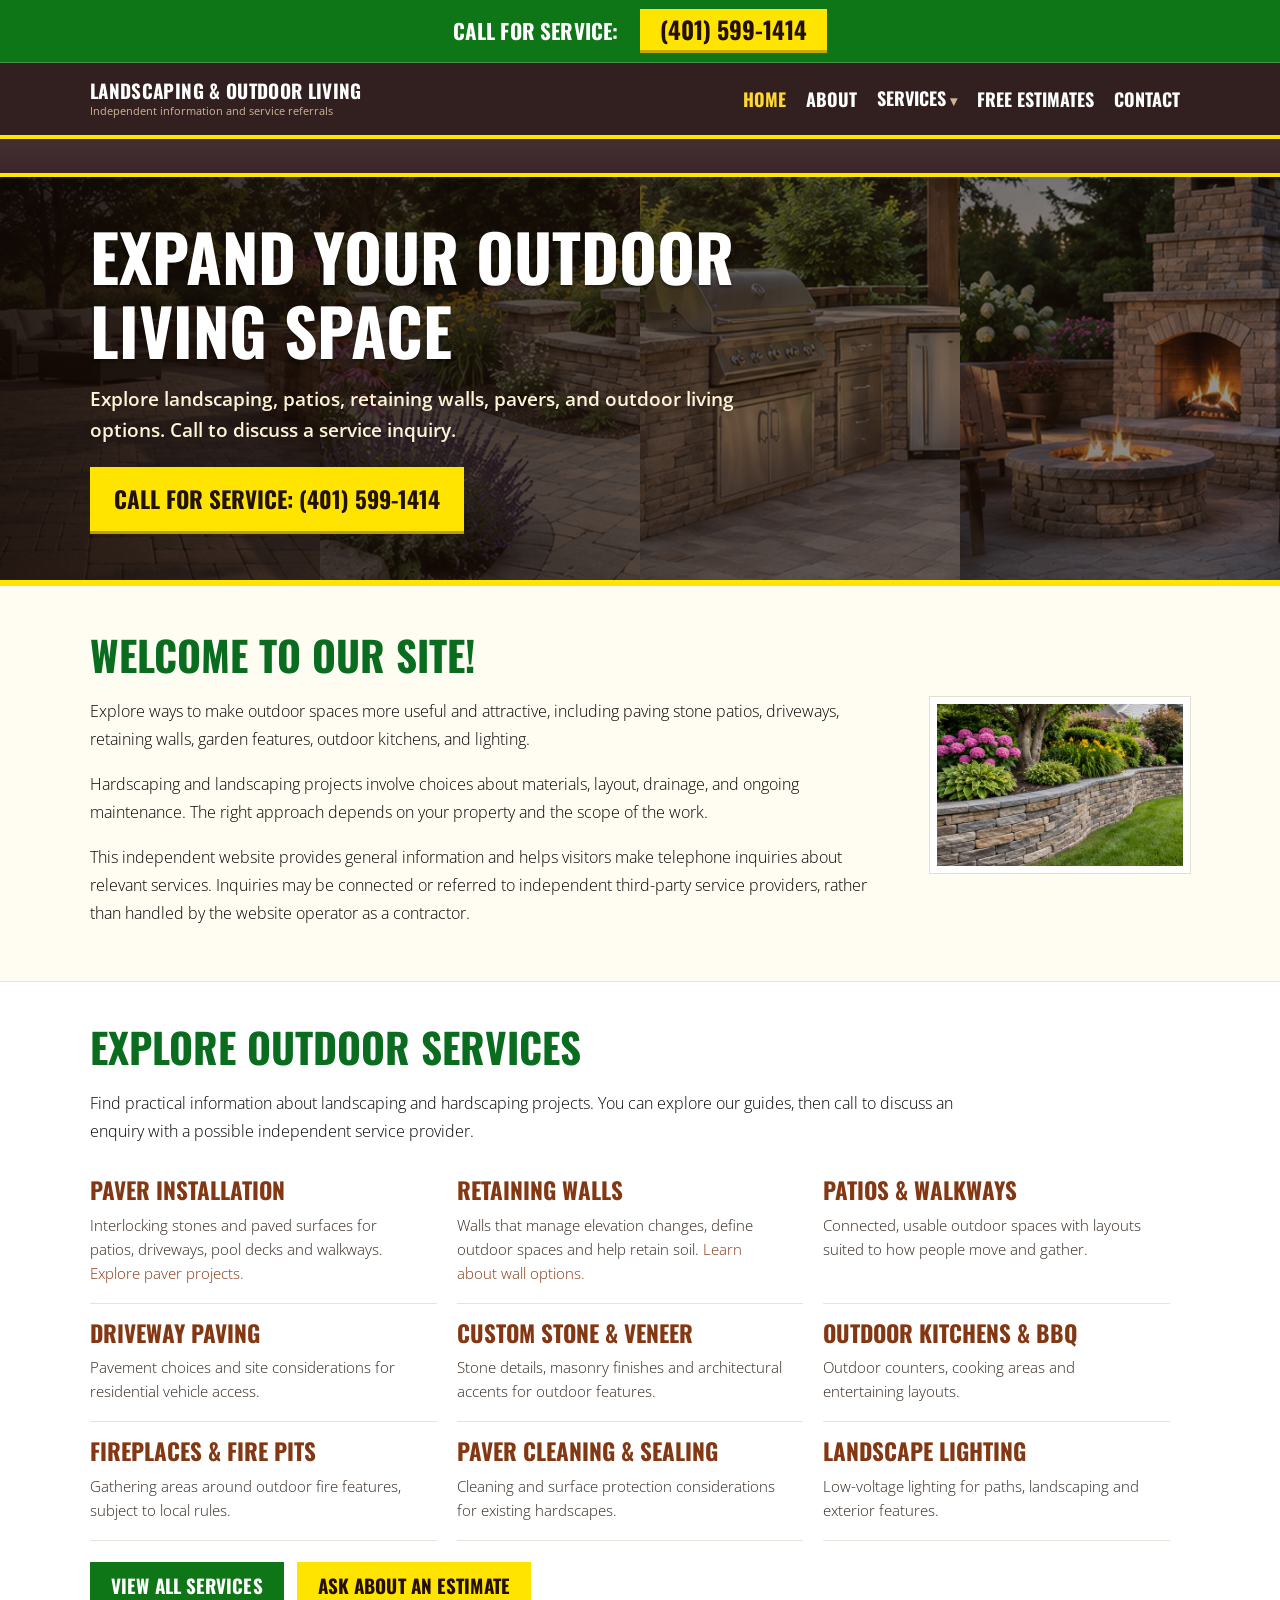
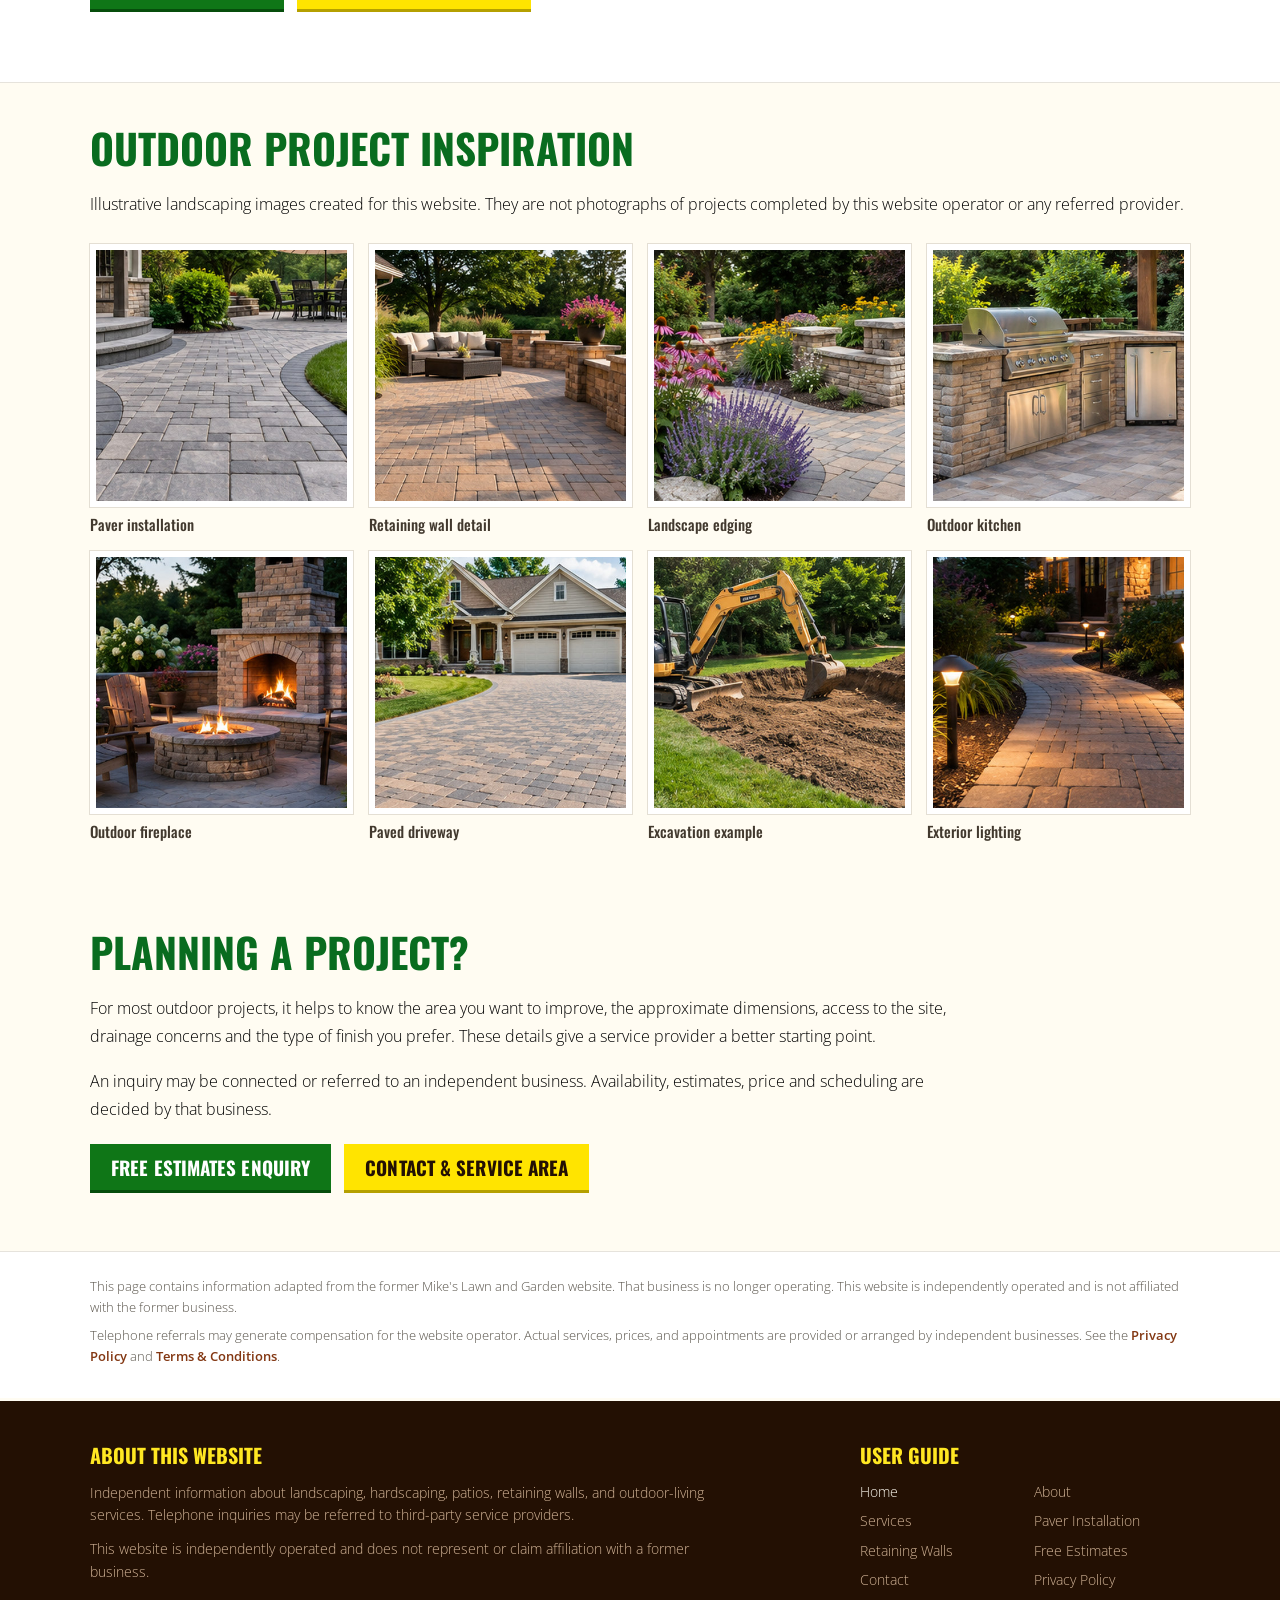
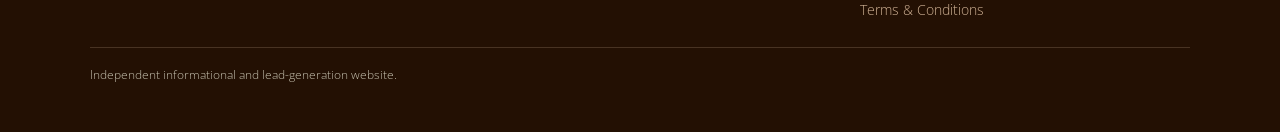
<file: index.html>
<!DOCTYPE html><html lang="en"><head><meta charset="utf-8"><meta name="viewport" content="width=device-width,initial-scale=1">
<link rel="preconnect" href="https://fonts.googleapis.com"><link rel="preconnect" href="https://fonts.gstatic.com" crossorigin>
<link href="https://fonts.googleapis.com/css2?family=Open+Sans:wght@300;400;600;700&amp;family=Oswald:wght@400;500;700&amp;display=swap" rel="stylesheet">
<link href="css/site.css" rel="stylesheet"><title>Landscaping, Pavers &amp; Outdoor Living Information | Landscaping &amp; Outdoor Living</title><meta name="description" content="Independent landscaping and hardscaping information, including patios, retaining walls, paver installation, and telephone referrals."><script src="js/site.js" defer></script></head><body>
<div class="sticky-site-header"><div aria-label="Call for service" class="call-banner" role="region">
<div class="page_wrapper">
<span class="call-label">Call For Service:</span>
<a aria-label="Call 401 599 1414" class="call-button" href="tel:+14015991414">(401) 599-1414</a>
</div>
</div>
<div id="menutop"><div class="page_wrapper">
<a class="site-label" href="index.html">Landscaping &amp; Outdoor Living<small>Independent information and service referrals</small></a>
<button class="mobile-menu-toggle" type="button" aria-expanded="false" aria-controls="primary-nav">Menu ☰</button>
<nav id="primary-nav" aria-label="Main navigation"><ul class="main-nav"><li><a href="index.html" aria-current="page">Home</a></li><li><a href="about.html">About</a></li><li><details class="nav-dropdown"><summary>Services</summary><ul class="submenu"><li><a href="services.html">Services Overview</a></li><li><a href="paver-installation.html">Paver Installation</a></li><li><a href="retaining-walls.html">Retaining Walls</a></li></ul></details></li><li><a href="free-estimates.html">Free Estimates</a></li><li><a href="contact.html">Contact</a></li></ul></nav>
</div></div></div><div aria-hidden="true" class="header-strip"></div>
<section aria-label="Outdoor living services information" class="home-hero">
<div aria-hidden="true" class="hero-photos"><img alt="" src="assets/portfolio_02.jpg"/><img alt="" src="assets/portfolio_03.jpg"/><img alt="" src="assets/portfolio_04.jpg"/><img alt="" src="assets/portfolio_05.jpg"/></div>
<div class="page_wrapper"><h1>Expand Your Outdoor Living Space</h1><p>Explore landscaping, patios, retaining walls, pavers, and outdoor living options. Call to discuss a service inquiry.</p><a class="hero-cta" href="tel:+14015991414">Call For Service: (401) 599-1414</a></div>
</section><main id="middle" class="home-main"><section class="intro-block"><div class="page_wrapper">
<h2>Welcome to Our Site!</h2><img alt="Patio pavers and outdoor landscaping" src="assets/home_image_mo.jpg"/>
<p>Explore ways to make outdoor spaces more useful and attractive, including paving stone patios, driveways, retaining walls, garden features, outdoor kitchens, and lighting.</p>
<p>Hardscaping and landscaping projects involve choices about materials, layout, drainage, and ongoing maintenance. The right approach depends on your property and the scope of the work.</p>
<p>This independent website provides general information and helps visitors make telephone inquiries about relevant services. Inquiries may be connected or referred to independent third-party service providers, rather than handled by the website operator as a contractor.</p>
</div></section><section class="services" id="services"><div class="page_wrapper">
<h2>Explore Outdoor Services</h2><p class="description">Find practical information about landscaping and hardscaping projects. You can explore our guides, then call to discuss an enquiry with a possible independent service provider.</p>
<div class="services-grid">
<div class="service"><h3><a href="paver-installation.html">Paver Installation</a></h3><p>Interlocking stones and paved surfaces for patios, driveways, pool decks and walkways. <a href="paver-installation.html">Explore paver projects.</a></p></div>
<div class="service"><h3><a href="retaining-walls.html">Retaining Walls</a></h3><p>Walls that manage elevation changes, define outdoor spaces and help retain soil. <a href="retaining-walls.html">Learn about wall options.</a></p></div>
<div class="service"><h3><a href="services.html#patios-walkways">Patios &amp; Walkways</a></h3><p>Connected, usable outdoor spaces with layouts suited to how people move and gather.</p></div>
<div class="service"><h3><a href="services.html#driveways">Driveway Paving</a></h3><p>Pavement choices and site considerations for residential vehicle access.</p></div>
<div class="service"><h3><a href="services.html#stone-veneer">Custom Stone &amp; Veneer</a></h3><p>Stone details, masonry finishes and architectural accents for outdoor features.</p></div>
<div class="service"><h3><a href="services.html#outdoor-kitchens">Outdoor Kitchens &amp; BBQ</a></h3><p>Outdoor counters, cooking areas and entertaining layouts.</p></div>
<div class="service"><h3><a href="services.html#fireplaces">Fireplaces &amp; Fire Pits</a></h3><p>Gathering areas around outdoor fire features, subject to local rules.</p></div>
<div class="service"><h3><a href="services.html#clean-seal">Paver Cleaning &amp; Sealing</a></h3><p>Cleaning and surface protection considerations for existing hardscapes.</p></div>
<div class="service"><h3><a href="services.html#lighting">Landscape Lighting</a></h3><p>Low-voltage lighting for paths, landscaping and exterior features.</p></div>
</div>
<div class="inline-actions"><a class="action-link" href="services.html">View All Services</a><a class="action-link action-alt" href="free-estimates.html">Ask About an Estimate</a></div>
</div></section><section class="image-gallery" id="examples"><div class="page_wrapper"><h2>Outdoor Project Inspiration</h2><p>Illustrative landscaping images created for this website. They are not photographs of projects completed by this website operator or any referred provider.</p><div class="gallery-grid"><figure><img alt="Paver installation" loading="lazy" src="assets/portfolio_01.jpg"/><figcaption>Paver installation</figcaption></figure>
<figure><img alt="Retaining wall detail" loading="lazy" src="assets/portfolio_02.jpg"/><figcaption>Retaining wall detail</figcaption></figure>
<figure><img alt="Landscape edging" loading="lazy" src="assets/portfolio_03.jpg"/><figcaption>Landscape edging</figcaption></figure>
<figure><img alt="Outdoor kitchen" loading="lazy" src="assets/portfolio_04.jpg"/><figcaption>Outdoor kitchen</figcaption></figure>
<figure><img alt="Outdoor fireplace" loading="lazy" src="assets/portfolio_05.jpg"/><figcaption>Outdoor fireplace</figcaption></figure>
<figure><img alt="Paved driveway" loading="lazy" src="assets/portfolio_06.jpg"/><figcaption>Paved driveway</figcaption></figure>
<figure><img alt="Excavation example" loading="lazy" src="assets/portfolio_07.jpg"/><figcaption>Excavation example</figcaption></figure>
<figure><img alt="Exterior lighting" loading="lazy" src="assets/portfolio_08.jpg"/><figcaption>Exterior lighting</figcaption></figure></div></div></section><section class="intro-block" style="padding-top:35px;"><div class="page_wrapper"><h2>Planning a Project?</h2><p>For most outdoor projects, it helps to know the area you want to improve, the approximate dimensions, access to the site, drainage concerns and the type of finish you prefer. These details give a service provider a better starting point.</p><p>An inquiry may be connected or referred to an independent business. Availability, estimates, price and scheduling are decided by that business.</p><div class="inline-actions"><a class="action-link" href="free-estimates.html">Free Estimates Enquiry</a><a class="action-link action-alt" href="contact.html">Contact &amp; Service Area</a></div></div></section><section class="small-disclosure"><div class="page_wrapper"><p>This page contains information adapted from the former Mike's Lawn and Garden website. That business is no longer operating. This website is independently operated and is not affiliated with the former business.</p><p>Telephone referrals may generate compensation for the website operator. Actual services, prices, and appointments are provided or arranged by independent businesses. See the <a href="privacy.html">Privacy Policy</a> and <a href="terms.html">Terms &amp; Conditions</a>.</p></div></section></main>
<footer id="footer"><div class="page_wrapper"><div class="footer-wrap"><div class="footer-about">
<h2 class="footer_title">About This Website</h2>
<p>Independent information about landscaping, hardscaping, patios, retaining walls, and outdoor-living services. Telephone inquiries may be referred to third-party service providers.</p>
<p>This website is independently operated and does not represent or claim affiliation with a former business.</p>
</div><div class="footer-navigation"><h2 class="footer_title">User Guide</h2><nav aria-label="Footer navigation"><a href="index.html" aria-current="page">Home</a>
<a href="about.html">About</a>
<a href="services.html">Services</a>
<a href="paver-installation.html">Paver Installation</a>
<a href="retaining-walls.html">Retaining Walls</a>
<a href="free-estimates.html">Free Estimates</a>
<a href="contact.html">Contact</a>
<a href="privacy.html">Privacy Policy</a>
<a href="terms.html">Terms &amp; Conditions</a></nav></div></div><div class="footer-bottom">Independent informational and lead-generation website.</div></div></footer>
</body></html>
</file>
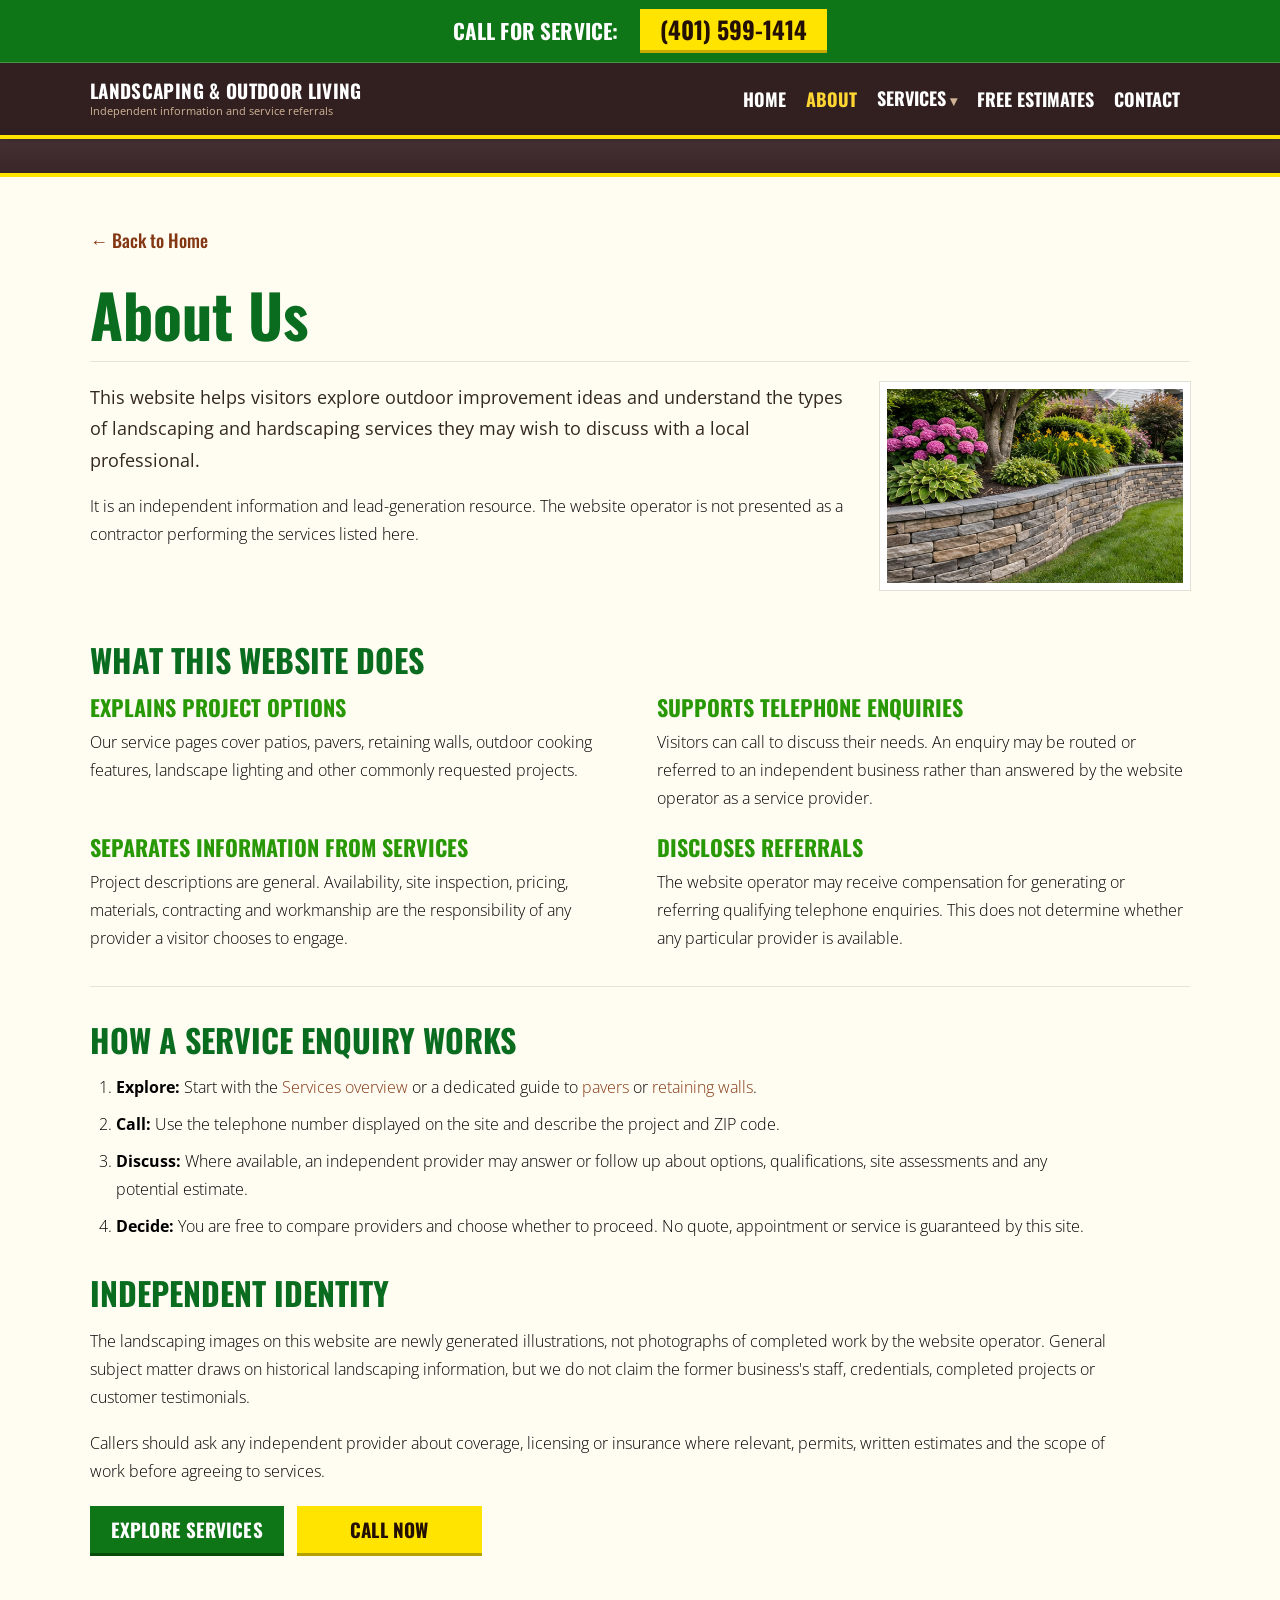
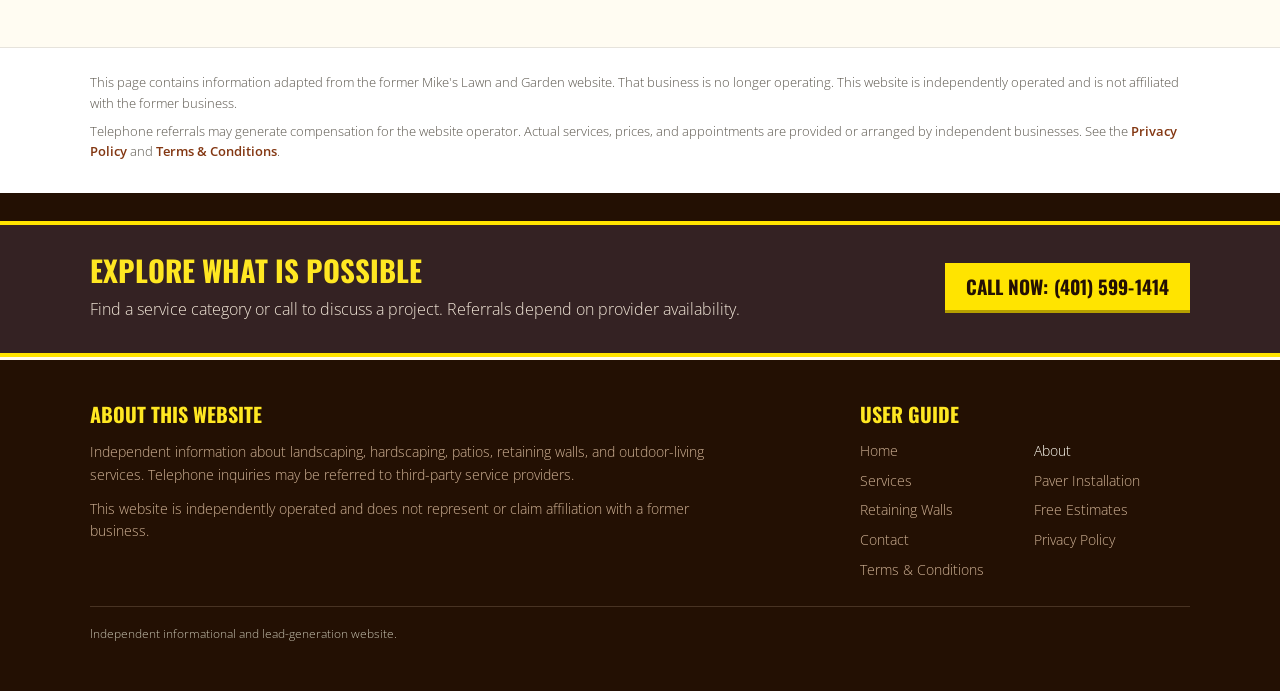
<file: about.html>
<!DOCTYPE html><html lang="en"><head><meta charset="utf-8"><meta name="viewport" content="width=device-width,initial-scale=1">
<link rel="preconnect" href="https://fonts.googleapis.com"><link rel="preconnect" href="https://fonts.gstatic.com" crossorigin>
<link href="https://fonts.googleapis.com/css2?family=Open+Sans:wght@300;400;600;700&amp;family=Oswald:wght@400;500;700&amp;display=swap" rel="stylesheet">
<link href="css/site.css" rel="stylesheet"><title>About This Independent Landscaping Website | Landscaping &amp; Outdoor Living</title><meta name="description" content="Learn how this independently operated landscaping information and referral website helps visitors explore services and telephone enquiries."><script src="js/site.js" defer></script></head><body>
<div class="sticky-site-header"><div aria-label="Call for service" class="call-banner" role="region">
<div class="page_wrapper">
<span class="call-label">Call For Service:</span>
<a aria-label="Call 401 599 1414" class="call-button" href="tel:+14015991414">(401) 599-1414</a>
</div>
</div>
<div id="menutop"><div class="page_wrapper">
<a class="site-label" href="index.html">Landscaping &amp; Outdoor Living<small>Independent information and service referrals</small></a>
<button class="mobile-menu-toggle" type="button" aria-expanded="false" aria-controls="primary-nav">Menu ☰</button>
<nav id="primary-nav" aria-label="Main navigation"><ul class="main-nav"><li><a href="index.html">Home</a></li><li><a href="about.html" aria-current="page">About</a></li><li><details class="nav-dropdown"><summary>Services</summary><ul class="submenu"><li><a href="services.html">Services Overview</a></li><li><a href="paver-installation.html">Paver Installation</a></li><li><a href="retaining-walls.html">Retaining Walls</a></li></ul></details></li><li><a href="free-estimates.html">Free Estimates</a></li><li><a href="contact.html">Contact</a></li></ul></nav>
</div></div></div><div aria-hidden="true" class="header-strip"></div>
<main id="middle"><div class="page_wrapper"><a class="back-home" href="index.html">← Back to Home</a><div class="content_title"><h1>About Us</h1></div><div class="interior-intro"><img class="intro-photo" src="assets/home_image_mo.jpg" alt="Retaining wall and landscaped garden"><p class="interior-lede">This website helps visitors explore outdoor improvement ideas and understand the types of landscaping and hardscaping services they may wish to discuss with a local professional.</p><p>It is an independent information and lead-generation resource. The website operator is not presented as a contractor performing the services listed here.</p></div>
<h2 class="section-heading">What This Website Does</h2><div class="simple-columns"><div><h3>Explains Project Options</h3><p>Our service pages cover patios, pavers, retaining walls, outdoor cooking features, landscape lighting and other commonly requested projects.</p></div><div><h3>Supports Telephone Enquiries</h3><p>Visitors can call to discuss their needs. An enquiry may be routed or referred to an independent business rather than answered by the website operator as a service provider.</p></div><div><h3>Separates Information from Services</h3><p>Project descriptions are general. Availability, site inspection, pricing, materials, contracting and workmanship are the responsibility of any provider a visitor chooses to engage.</p></div><div><h3>Discloses Referrals</h3><p>The website operator may receive compensation for generating or referring qualifying telephone enquiries. This does not determine whether any particular provider is available.</p></div></div>
<hr class="info-divider"><h2 class="section-heading">How a Service Enquiry Works</h2><div class="copy-content"><ol><li><strong>Explore:</strong> Start with the <a href="services.html">Services overview</a> or a dedicated guide to <a href="paver-installation.html">pavers</a> or <a href="retaining-walls.html">retaining walls</a>.</li><li><strong>Call:</strong> Use the telephone number displayed on the site and describe the project and ZIP code.</li><li><strong>Discuss:</strong> Where available, an independent provider may answer or follow up about options, qualifications, site assessments and any potential estimate.</li><li><strong>Decide:</strong> You are free to compare providers and choose whether to proceed. No quote, appointment or service is guaranteed by this site.</li></ol></div>
<h2 class="section-heading">Independent Identity</h2><div class="copy-content"><p>The landscaping images on this website are newly generated illustrations, not photographs of completed work by the website operator. General subject matter draws on historical landscaping information, but we do not claim the former business's staff, credentials, completed projects or customer testimonials.</p><p>Callers should ask any independent provider about coverage, licensing or insurance where relevant, permits, written estimates and the scope of work before agreeing to services.</p></div>
<div class="inline-actions"><a class="action-link" href="services.html">Explore Services</a><a class="action-link action-alt" href="tel:+14015991414">Call Now</a></div></div></main><section class="small-disclosure"><div class="page_wrapper"><p>This page contains information adapted from the former Mike's Lawn and Garden website. That business is no longer operating. This website is independently operated and is not affiliated with the former business.</p><p>Telephone referrals may generate compensation for the website operator. Actual services, prices, and appointments are provided or arranged by independent businesses. See the <a href="privacy.html">Privacy Policy</a> and <a href="terms.html">Terms &amp; Conditions</a>.</p></div></section><section class="cta-band"><div class="page_wrapper"><div><h2>Explore What Is Possible</h2><p>Find a service category or call to discuss a project. Referrals depend on provider availability.</p></div><a class="action-link action-alt" href="tel:+14015991414">Call Now: (401) 599-1414</a></div></section>
<footer id="footer"><div class="page_wrapper"><div class="footer-wrap"><div class="footer-about">
<h2 class="footer_title">About This Website</h2>
<p>Independent information about landscaping, hardscaping, patios, retaining walls, and outdoor-living services. Telephone inquiries may be referred to third-party service providers.</p>
<p>This website is independently operated and does not represent or claim affiliation with a former business.</p>
</div><div class="footer-navigation"><h2 class="footer_title">User Guide</h2><nav aria-label="Footer navigation"><a href="index.html">Home</a>
<a href="about.html" aria-current="page">About</a>
<a href="services.html">Services</a>
<a href="paver-installation.html">Paver Installation</a>
<a href="retaining-walls.html">Retaining Walls</a>
<a href="free-estimates.html">Free Estimates</a>
<a href="contact.html">Contact</a>
<a href="privacy.html">Privacy Policy</a>
<a href="terms.html">Terms &amp; Conditions</a></nav></div></div><div class="footer-bottom">Independent informational and lead-generation website.</div></div></footer>
</body></html>
</file>
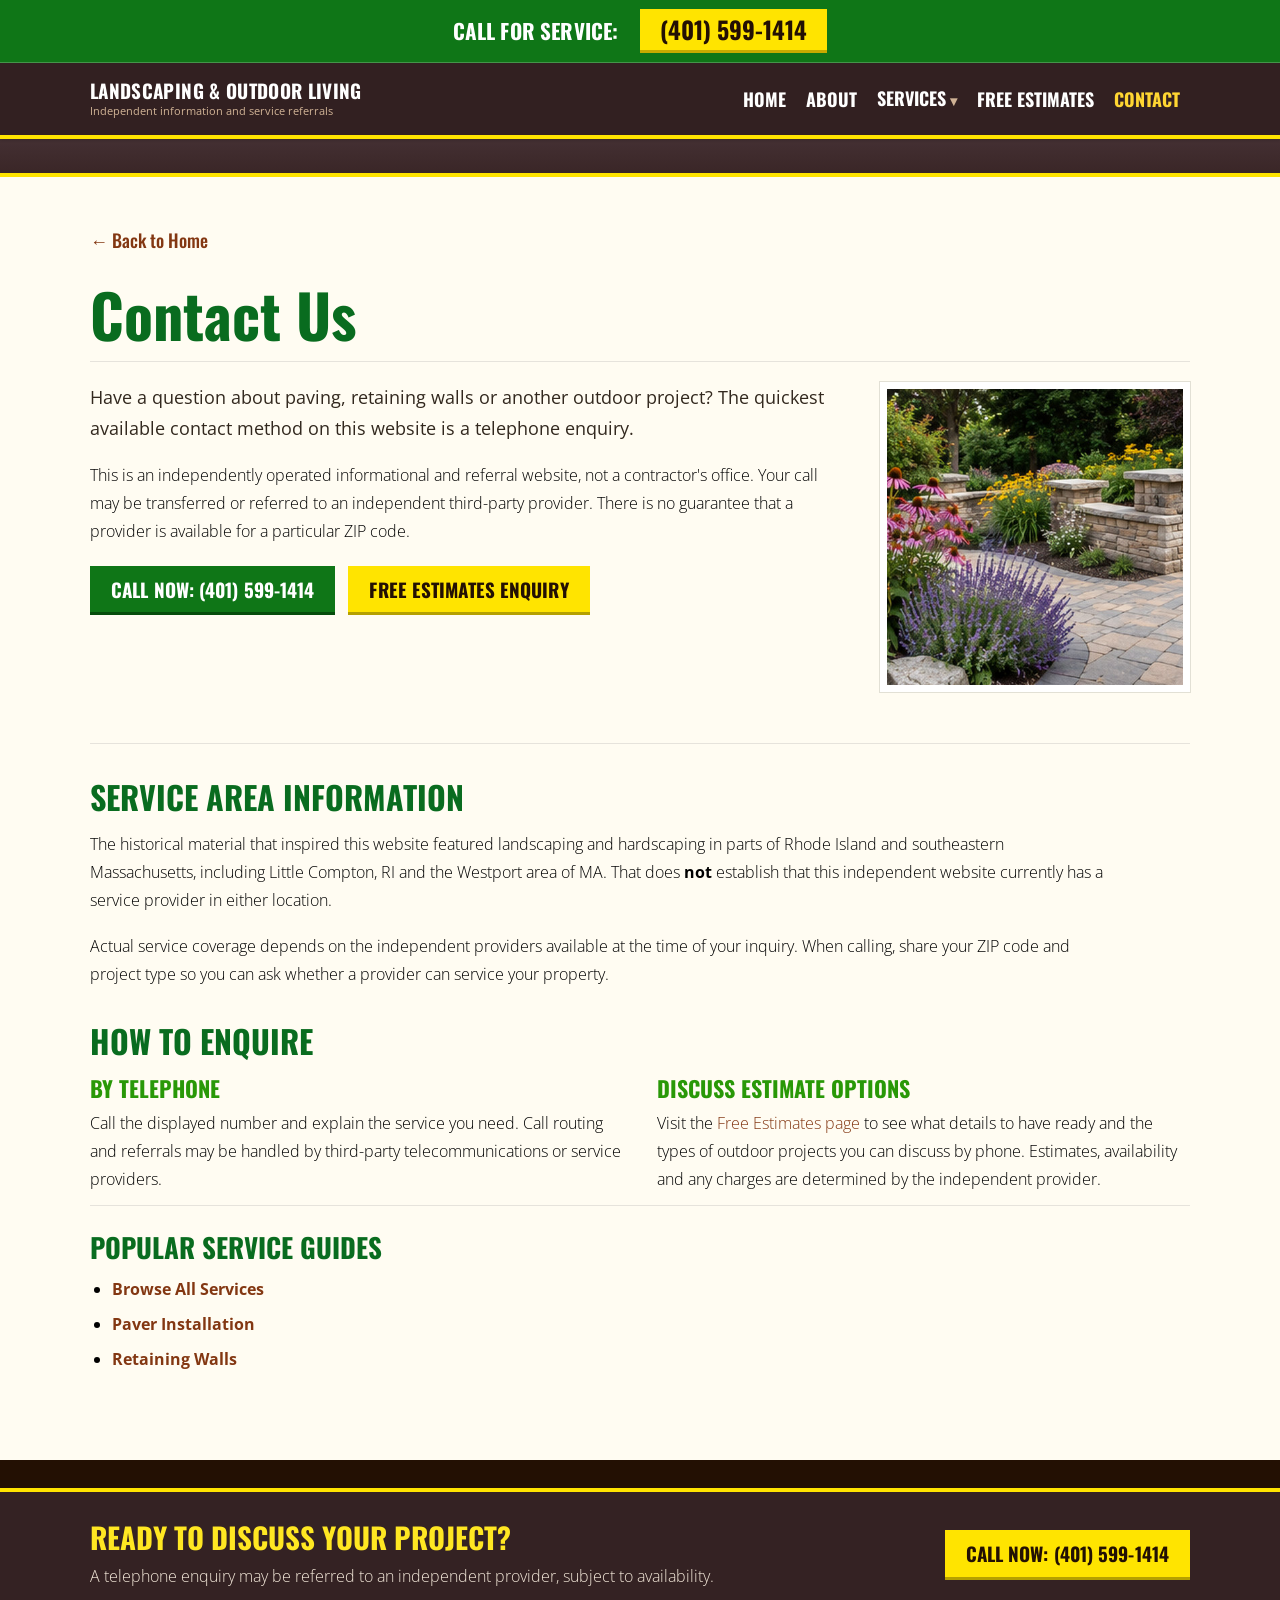
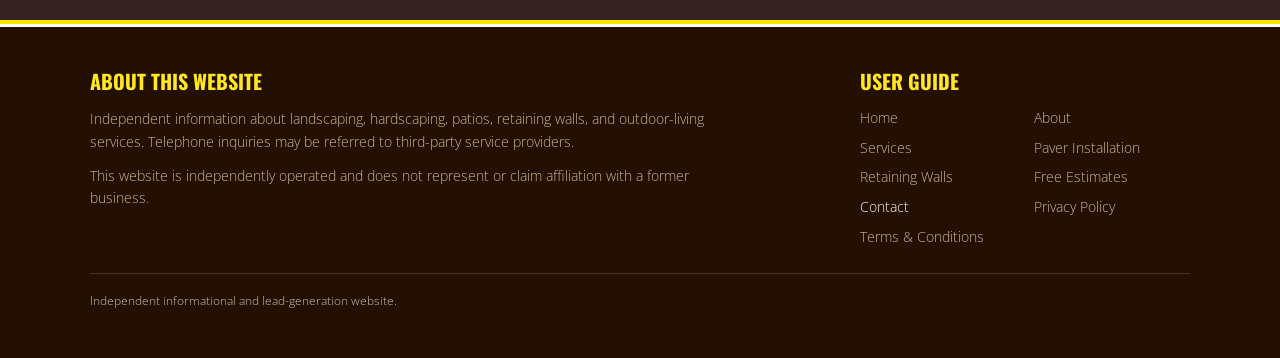
<file: contact.html>
<!DOCTYPE html><html lang="en"><head><meta charset="utf-8"><meta name="viewport" content="width=device-width,initial-scale=1">
<link rel="preconnect" href="https://fonts.googleapis.com"><link rel="preconnect" href="https://fonts.gstatic.com" crossorigin>
<link href="https://fonts.googleapis.com/css2?family=Open+Sans:wght@300;400;600;700&amp;family=Oswald:wght@400;500;700&amp;display=swap" rel="stylesheet">
<link href="css/site.css" rel="stylesheet"><title>Contact Us About Landscaping Services | Landscaping &amp; Outdoor Living</title><meta name="description" content="Contact information for an independent landscaping and hardscaping referral website. Call about paving, retaining walls and other outdoor service enquiries."><script src="js/site.js" defer></script></head><body>
<div class="sticky-site-header"><div aria-label="Call for service" class="call-banner" role="region">
<div class="page_wrapper">
<span class="call-label">Call For Service:</span>
<a aria-label="Call 401 599 1414" class="call-button" href="tel:+14015991414">(401) 599-1414</a>
</div>
</div>
<div id="menutop"><div class="page_wrapper">
<a class="site-label" href="index.html">Landscaping &amp; Outdoor Living<small>Independent information and service referrals</small></a>
<button class="mobile-menu-toggle" type="button" aria-expanded="false" aria-controls="primary-nav">Menu ☰</button>
<nav id="primary-nav" aria-label="Main navigation"><ul class="main-nav"><li><a href="index.html">Home</a></li><li><a href="about.html">About</a></li><li><details class="nav-dropdown"><summary>Services</summary><ul class="submenu"><li><a href="services.html">Services Overview</a></li><li><a href="paver-installation.html">Paver Installation</a></li><li><a href="retaining-walls.html">Retaining Walls</a></li></ul></details></li><li><a href="free-estimates.html">Free Estimates</a></li><li><a href="contact.html" aria-current="page">Contact</a></li></ul></nav>
</div></div></div><div aria-hidden="true" class="header-strip"></div>
<main id="middle"><div class="page_wrapper"><a class="back-home" href="index.html">← Back to Home</a><div class="content_title"><h1>Contact Us</h1></div><div class="interior-intro"><img class="intro-photo" src="assets/portfolio_03.jpg" alt="Landscape stonework with planting areas"><p class="interior-lede">Have a question about paving, retaining walls or another outdoor project? The quickest available contact method on this website is a telephone enquiry.</p><p>This is an independently operated informational and referral website, not a contractor's office. Your call may be transferred or referred to an independent third-party provider. There is no guarantee that a provider is available for a particular ZIP code.</p><div class="inline-actions"><a class="action-link" href="tel:+14015991414">Call Now: (401) 599-1414</a><a class="action-link action-alt" href="free-estimates.html">Free Estimates Enquiry</a></div></div>
<hr class="info-divider"><h2 class="section-heading">Service Area Information</h2><div class="copy-content"><p>The historical material that inspired this website featured landscaping and hardscaping in parts of Rhode Island and southeastern Massachusetts, including Little Compton, RI and the Westport area of MA. That does <strong>not</strong> establish that this independent website currently has a service provider in either location.</p><p>Actual service coverage depends on the independent providers available at the time of your inquiry. When calling, share your ZIP code and project type so you can ask whether a provider can service your property.</p></div>
<h2 class="section-heading">How to Enquire</h2><div class="simple-columns"><div><h3>By Telephone</h3><p>Call the displayed number and explain the service you need. Call routing and referrals may be handled by third-party telecommunications or service providers.</p></div><div><h3>Discuss Estimate Options</h3><p>Visit the <a href="free-estimates.html">Free Estimates page</a> to see what details to have ready and the types of outdoor projects you can discuss by phone. Estimates, availability and any charges are determined by the independent provider.</p></div></div>
<div class="related-links"><h2>Popular Service Guides</h2><ul><li><a href="services.html">Browse All Services</a></li><li><a href="paver-installation.html">Paver Installation</a></li><li><a href="retaining-walls.html">Retaining Walls</a></li></ul></div></div></main><section class="cta-band"><div class="page_wrapper"><div><h2>Ready to Discuss Your Project?</h2><p>A telephone enquiry may be referred to an independent provider, subject to availability.</p></div><a class="action-link action-alt" href="tel:+14015991414">Call Now: (401) 599-1414</a></div></section>
<footer id="footer"><div class="page_wrapper"><div class="footer-wrap"><div class="footer-about">
<h2 class="footer_title">About This Website</h2>
<p>Independent information about landscaping, hardscaping, patios, retaining walls, and outdoor-living services. Telephone inquiries may be referred to third-party service providers.</p>
<p>This website is independently operated and does not represent or claim affiliation with a former business.</p>
</div><div class="footer-navigation"><h2 class="footer_title">User Guide</h2><nav aria-label="Footer navigation"><a href="index.html">Home</a>
<a href="about.html">About</a>
<a href="services.html">Services</a>
<a href="paver-installation.html">Paver Installation</a>
<a href="retaining-walls.html">Retaining Walls</a>
<a href="free-estimates.html">Free Estimates</a>
<a href="contact.html" aria-current="page">Contact</a>
<a href="privacy.html">Privacy Policy</a>
<a href="terms.html">Terms &amp; Conditions</a></nav></div></div><div class="footer-bottom">Independent informational and lead-generation website.</div></div></footer>
</body></html>
</file>
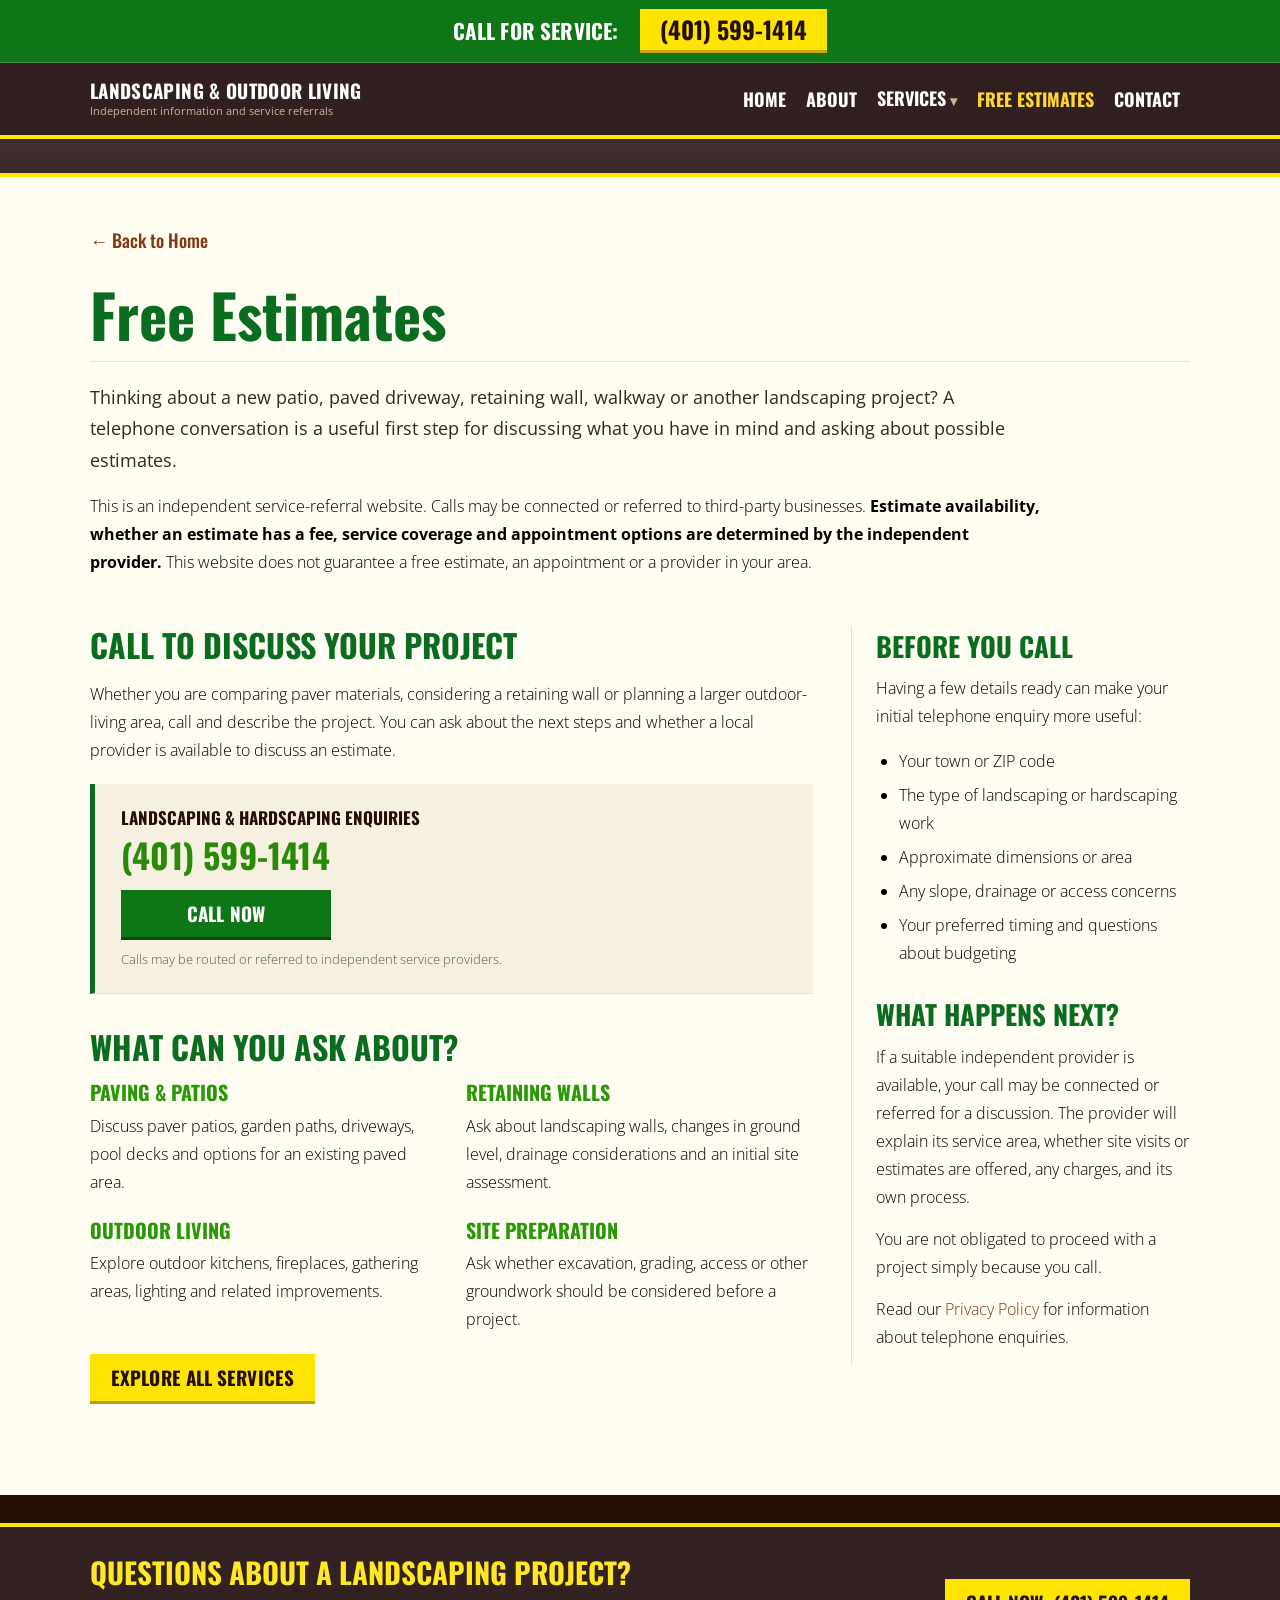
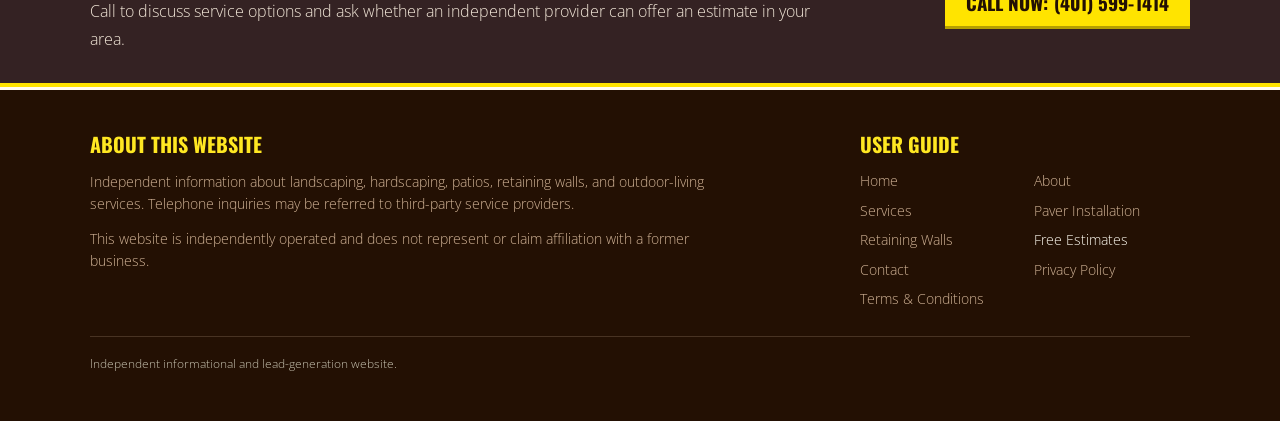
<file: free-estimates.html>
<!DOCTYPE html><html lang="en"><head><meta charset="utf-8"><meta name="viewport" content="width=device-width,initial-scale=1">
<link rel="preconnect" href="https://fonts.googleapis.com"><link rel="preconnect" href="https://fonts.gstatic.com" crossorigin>
<link href="https://fonts.googleapis.com/css2?family=Open+Sans:wght@300;400;600;700&amp;family=Oswald:wght@400;500;700&amp;display=swap" rel="stylesheet">
<link href="css/site.css" rel="stylesheet"><title>Free Estimates | Ask About Landscaping &amp; Hardscaping Projects</title><meta name="description" content="Call to discuss landscaping, paver installation, patios and retaining wall projects, and ask an independent provider about its estimate options."><script src="js/site.js" defer></script></head><body>
<div class="sticky-site-header"><div aria-label="Call for service" class="call-banner" role="region">
<div class="page_wrapper">
<span class="call-label">Call For Service:</span>
<a aria-label="Call 401 599 1414" class="call-button" href="tel:+14015991414">(401) 599-1414</a>
</div>
</div>
<div id="menutop"><div class="page_wrapper">
<a class="site-label" href="index.html">Landscaping &amp; Outdoor Living<small>Independent information and service referrals</small></a>
<button class="mobile-menu-toggle" type="button" aria-expanded="false" aria-controls="primary-nav">Menu ☰</button>
<nav id="primary-nav" aria-label="Main navigation"><ul class="main-nav"><li><a href="index.html">Home</a></li><li><a href="about.html">About</a></li><li><details class="nav-dropdown"><summary>Services</summary><ul class="submenu"><li><a href="services.html">Services Overview</a></li><li><a href="paver-installation.html">Paver Installation</a></li><li><a href="retaining-walls.html">Retaining Walls</a></li></ul></details></li><li><a href="free-estimates.html" aria-current="page">Free Estimates</a></li><li><a href="contact.html">Contact</a></li></ul></nav>
</div></div></div><div aria-hidden="true" class="header-strip"></div>
<main id="middle"><div class="page_wrapper"><a class="back-home" href="index.html">← Back to Home</a><div class="content_title"><h1>Free Estimates</h1></div>
<div class="interior-intro"><p class="interior-lede">Thinking about a new patio, paved driveway, retaining wall, walkway or another landscaping project? A telephone conversation is a useful first step for discussing what you have in mind and asking about possible estimates.</p>
<p>This is an independent service-referral website. Calls may be connected or referred to third-party businesses. <strong>Estimate availability, whether an estimate has a fee, service coverage and appointment options are determined by the independent provider.</strong> This website does not guarantee a free estimate, an appointment or a provider in your area.</p></div>
<div class="form-layout"><section class="estimate-call-panel" aria-labelledby="estimate-call-heading">
<h2 id="estimate-call-heading" class="section-heading" style="margin-top:0">Call to Discuss Your Project</h2>
<p>Whether you are comparing paver materials, considering a retaining wall or planning a larger outdoor-living area, call and describe the project. You can ask about the next steps and whether a local provider is available to discuss an estimate.</p>
<div class="estimate-number-area"><span class="estimate-call-eyebrow">Landscaping &amp; Hardscaping Enquiries</span><a class="estimate-phone-link" href="tel:+14015991414">(401) 599-1414</a><a class="action-link estimate-primary-button" href="tel:+14015991414">Call Now</a><span class="estimate-call-note">Calls may be routed or referred to independent service providers.</span></div>
<h2 class="section-heading">What Can You Ask About?</h2>
<div class="simple-columns estimate-topic-columns"><div><h3>Paving &amp; Patios</h3><p>Discuss paver patios, garden paths, driveways, pool decks and options for an existing paved area.</p></div><div><h3>Retaining Walls</h3><p>Ask about landscaping walls, changes in ground level, drainage considerations and an initial site assessment.</p></div><div><h3>Outdoor Living</h3><p>Explore outdoor kitchens, fireplaces, gathering areas, lighting and related improvements.</p></div><div><h3>Site Preparation</h3><p>Ask whether excavation, grading, access or other groundwork should be considered before a project.</p></div></div>
<div class="inline-actions"><a class="action-link action-alt" href="services.html">Explore All Services</a></div>
</section>
<aside class="form-aside"><h2>Before You Call</h2><p>Having a few details ready can make your initial telephone enquiry more useful:</p><ul class="estimate-prep-list"><li>Your town or ZIP code</li><li>The type of landscaping or hardscaping work</li><li>Approximate dimensions or area</li><li>Any slope, drainage or access concerns</li><li>Your preferred timing and questions about budgeting</li></ul>
<h2 class="section-heading" style="margin-top:28px">What Happens Next?</h2><p>If a suitable independent provider is available, your call may be connected or referred for a discussion. The provider will explain its service area, whether site visits or estimates are offered, any charges, and its own process.</p><p>You are not obligated to proceed with a project simply because you call.</p><p>Read our <a href="privacy.html">Privacy Policy</a> for information about telephone enquiries.</p>
</aside></div></div></main><section class="cta-band"><div class="page_wrapper"><div><h2>Questions About a Landscaping Project?</h2><p>Call to discuss service options and ask whether an independent provider can offer an estimate in your area.</p></div><a class="action-link action-alt" href="tel:+14015991414">Call Now: (401) 599-1414</a></div></section>
<footer id="footer"><div class="page_wrapper"><div class="footer-wrap"><div class="footer-about">
<h2 class="footer_title">About This Website</h2>
<p>Independent information about landscaping, hardscaping, patios, retaining walls, and outdoor-living services. Telephone inquiries may be referred to third-party service providers.</p>
<p>This website is independently operated and does not represent or claim affiliation with a former business.</p>
</div><div class="footer-navigation"><h2 class="footer_title">User Guide</h2><nav aria-label="Footer navigation"><a href="index.html">Home</a>
<a href="about.html">About</a>
<a href="services.html">Services</a>
<a href="paver-installation.html">Paver Installation</a>
<a href="retaining-walls.html">Retaining Walls</a>
<a href="free-estimates.html" aria-current="page">Free Estimates</a>
<a href="contact.html">Contact</a>
<a href="privacy.html">Privacy Policy</a>
<a href="terms.html">Terms &amp; Conditions</a></nav></div></div><div class="footer-bottom">Independent informational and lead-generation website.</div></div></footer>
</body></html>
</file>
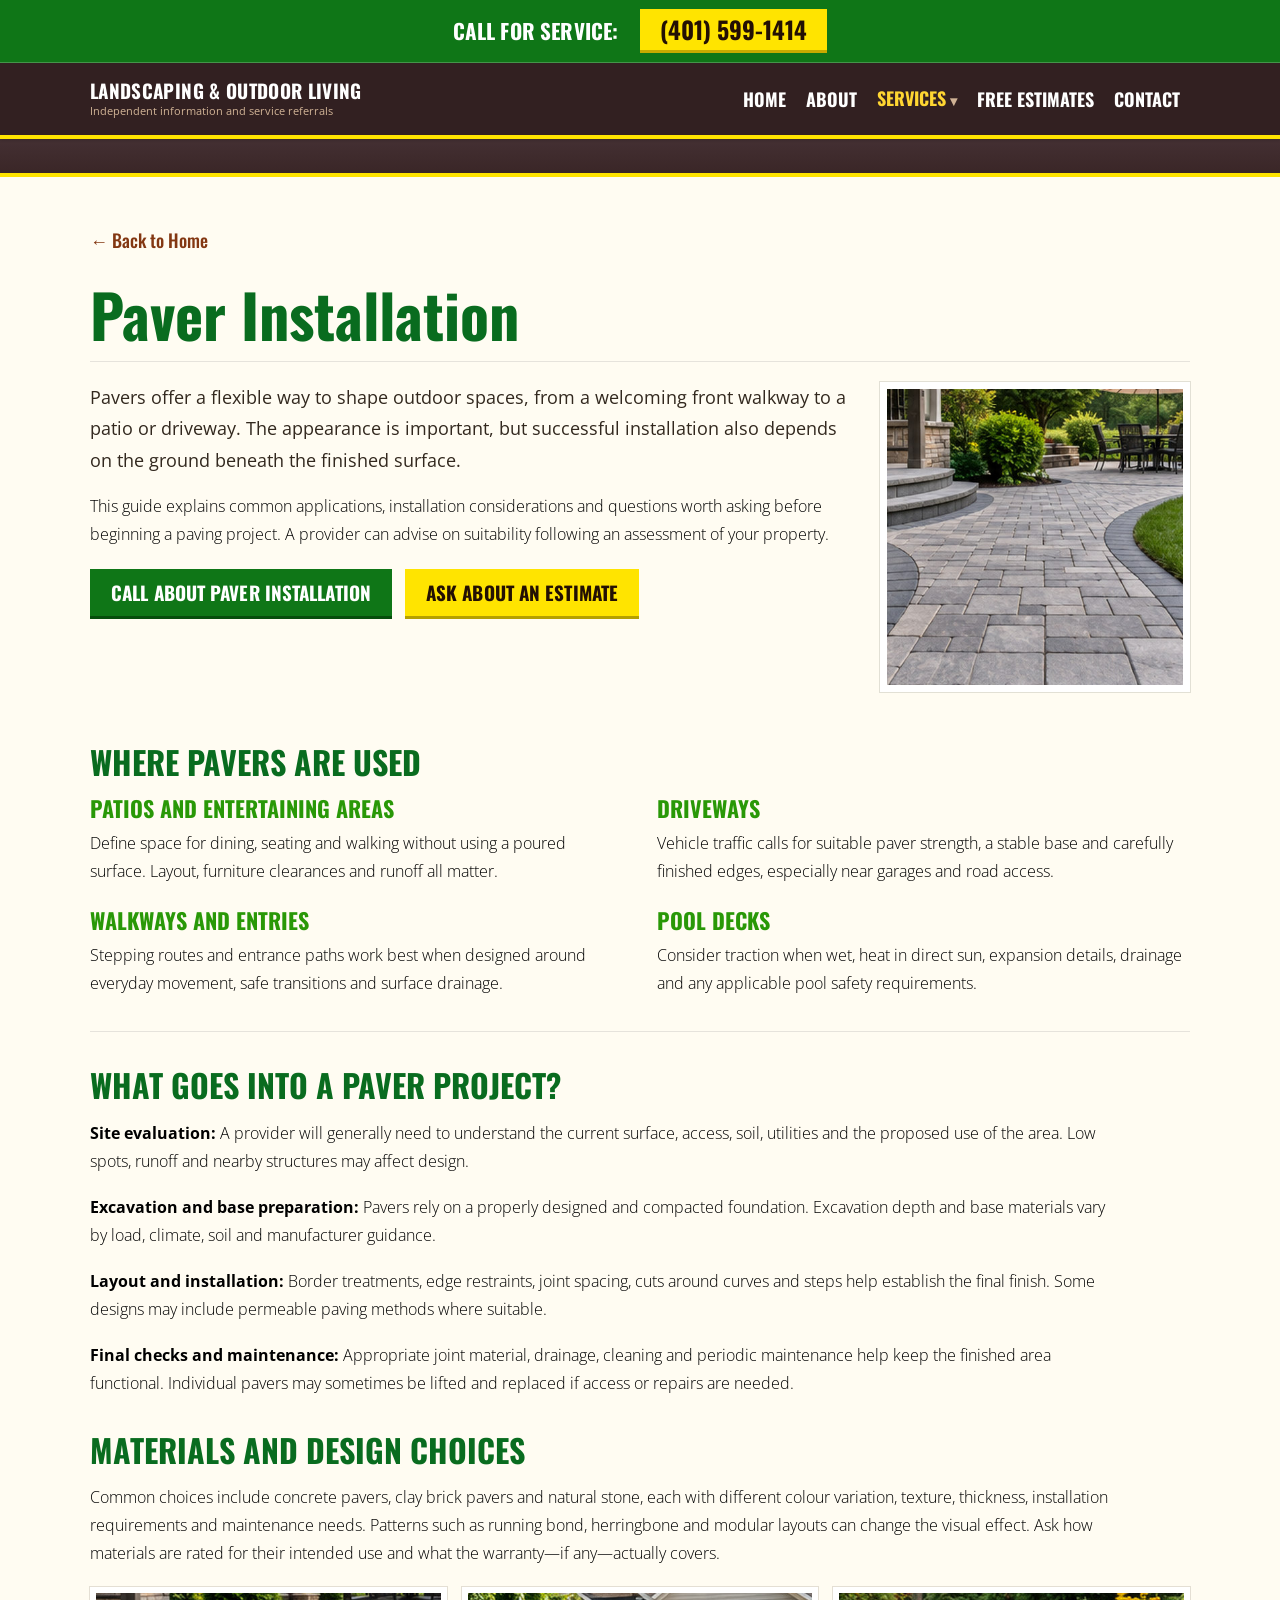
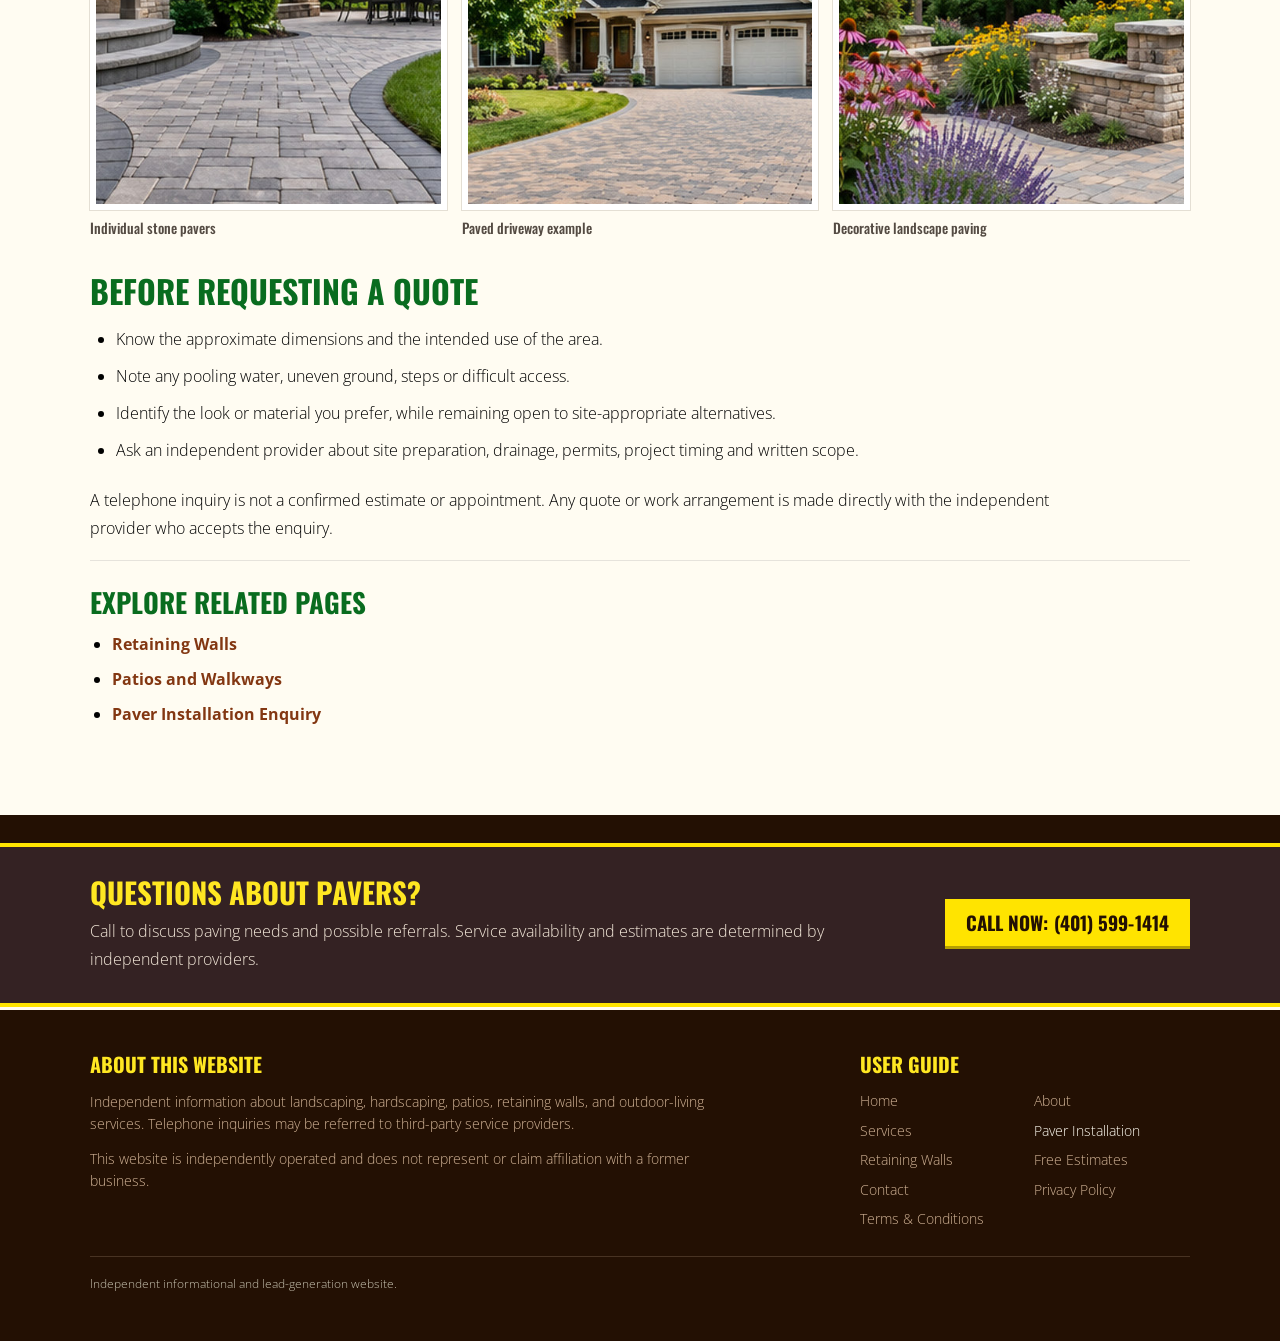
<file: paver-installation.html>
<!DOCTYPE html><html lang="en"><head><meta charset="utf-8"><meta name="viewport" content="width=device-width,initial-scale=1">
<link rel="preconnect" href="https://fonts.googleapis.com"><link rel="preconnect" href="https://fonts.gstatic.com" crossorigin>
<link href="https://fonts.googleapis.com/css2?family=Open+Sans:wght@300;400;600;700&amp;family=Oswald:wght@400;500;700&amp;display=swap" rel="stylesheet">
<link href="css/site.css" rel="stylesheet"><title>Paver Installation for Patios, Driveways &amp; Walkways | Landscaping &amp; Outdoor Living</title><meta name="description" content="Learn about paving stone installation for patios, paths, driveways and pool decks, including groundwork, materials and requesting a referral."><script src="js/site.js" defer></script></head><body>
<div class="sticky-site-header"><div aria-label="Call for service" class="call-banner" role="region">
<div class="page_wrapper">
<span class="call-label">Call For Service:</span>
<a aria-label="Call 401 599 1414" class="call-button" href="tel:+14015991414">(401) 599-1414</a>
</div>
</div>
<div id="menutop"><div class="page_wrapper">
<a class="site-label" href="index.html">Landscaping &amp; Outdoor Living<small>Independent information and service referrals</small></a>
<button class="mobile-menu-toggle" type="button" aria-expanded="false" aria-controls="primary-nav">Menu ☰</button>
<nav id="primary-nav" aria-label="Main navigation"><ul class="main-nav"><li><a href="index.html">Home</a></li><li><a href="about.html">About</a></li><li><details class="nav-dropdown is-active"><summary>Services</summary><ul class="submenu"><li><a href="services.html">Services Overview</a></li><li><a href="paver-installation.html" aria-current="page">Paver Installation</a></li><li><a href="retaining-walls.html">Retaining Walls</a></li></ul></details></li><li><a href="free-estimates.html">Free Estimates</a></li><li><a href="contact.html">Contact</a></li></ul></nav>
</div></div></div><div aria-hidden="true" class="header-strip"></div>
<main id="middle"><div class="page_wrapper"><a class="back-home" href="index.html">← Back to Home</a><div class="content_title"><h1>Paver Installation</h1></div><div class="interior-intro"><img class="intro-photo" src="assets/portfolio_01.jpg" alt="Interlocking stone pavers and border detail"><p class="interior-lede">Pavers offer a flexible way to shape outdoor spaces, from a welcoming front walkway to a patio or driveway. The appearance is important, but successful installation also depends on the ground beneath the finished surface.</p><p>This guide explains common applications, installation considerations and questions worth asking before beginning a paving project. A provider can advise on suitability following an assessment of your property.</p><div class="inline-actions"><a class="action-link" href="tel:+14015991414">Call About Paver Installation</a><a class="action-link action-alt" href="free-estimates.html">Ask About an Estimate</a></div></div>
<h2 class="section-heading">Where Pavers Are Used</h2><div class="simple-columns">
<div><h3>Patios and Entertaining Areas</h3><p>Define space for dining, seating and walking without using a poured surface. Layout, furniture clearances and runoff all matter.</p></div>
<div><h3>Driveways</h3><p>Vehicle traffic calls for suitable paver strength, a stable base and carefully finished edges, especially near garages and road access.</p></div>
<div><h3>Walkways and Entries</h3><p>Stepping routes and entrance paths work best when designed around everyday movement, safe transitions and surface drainage.</p></div>
<div><h3>Pool Decks</h3><p>Consider traction when wet, heat in direct sun, expansion details, drainage and any applicable pool safety requirements.</p></div></div>
<hr class="info-divider"><h2 class="section-heading">What Goes Into a Paver Project?</h2><div class="copy-content">
<p><strong>Site evaluation:</strong> A provider will generally need to understand the current surface, access, soil, utilities and the proposed use of the area. Low spots, runoff and nearby structures may affect design.</p>
<p><strong>Excavation and base preparation:</strong> Pavers rely on a properly designed and compacted foundation. Excavation depth and base materials vary by load, climate, soil and manufacturer guidance.</p>
<p><strong>Layout and installation:</strong> Border treatments, edge restraints, joint spacing, cuts around curves and steps help establish the final finish. Some designs may include permeable paving methods where suitable.</p>
<p><strong>Final checks and maintenance:</strong> Appropriate joint material, drainage, cleaning and periodic maintenance help keep the finished area functional. Individual pavers may sometimes be lifted and replaced if access or repairs are needed.</p></div>
<h2 class="section-heading">Materials and Design Choices</h2><div class="copy-content"><p>Common choices include concrete pavers, clay brick pavers and natural stone, each with different colour variation, texture, thickness, installation requirements and maintenance needs. Patterns such as running bond, herringbone and modular layouts can change the visual effect. Ask how materials are rated for their intended use and what the warranty—if any—actually covers.</p></div>
<div class="photo-strip"><figure><img src="assets/portfolio_01.jpg" alt="Paving stone detail"><figcaption>Individual stone pavers</figcaption></figure><figure><img src="assets/portfolio_06.jpg" alt="Paved residential driveway"><figcaption>Paved driveway example</figcaption></figure><figure><img src="assets/portfolio_03.jpg" alt="Stone paver edging around planting"><figcaption>Decorative landscape paving</figcaption></figure></div>
<h2 class="section-heading">Before Requesting a Quote</h2><div class="copy-content"><ul><li>Know the approximate dimensions and the intended use of the area.</li><li>Note any pooling water, uneven ground, steps or difficult access.</li><li>Identify the look or material you prefer, while remaining open to site-appropriate alternatives.</li><li>Ask an independent provider about site preparation, drainage, permits, project timing and written scope.</li></ul><p>A telephone inquiry is not a confirmed estimate or appointment. Any quote or work arrangement is made directly with the independent provider who accepts the enquiry.</p></div>
<div class="related-links"><h2>Explore Related Pages</h2><ul><li><a href="retaining-walls.html">Retaining Walls</a></li><li><a href="services.html#patios-walkways">Patios and Walkways</a></li><li><a href="free-estimates.html">Paver Installation Enquiry</a></li></ul></div></div></main><section class="cta-band"><div class="page_wrapper"><div><h2>Questions About Pavers?</h2><p>Call to discuss paving needs and possible referrals. Service availability and estimates are determined by independent providers.</p></div><a class="action-link action-alt" href="tel:+14015991414">Call Now: (401) 599-1414</a></div></section>
<footer id="footer"><div class="page_wrapper"><div class="footer-wrap"><div class="footer-about">
<h2 class="footer_title">About This Website</h2>
<p>Independent information about landscaping, hardscaping, patios, retaining walls, and outdoor-living services. Telephone inquiries may be referred to third-party service providers.</p>
<p>This website is independently operated and does not represent or claim affiliation with a former business.</p>
</div><div class="footer-navigation"><h2 class="footer_title">User Guide</h2><nav aria-label="Footer navigation"><a href="index.html">Home</a>
<a href="about.html">About</a>
<a href="services.html">Services</a>
<a href="paver-installation.html" aria-current="page">Paver Installation</a>
<a href="retaining-walls.html">Retaining Walls</a>
<a href="free-estimates.html">Free Estimates</a>
<a href="contact.html">Contact</a>
<a href="privacy.html">Privacy Policy</a>
<a href="terms.html">Terms &amp; Conditions</a></nav></div></div><div class="footer-bottom">Independent informational and lead-generation website.</div></div></footer>
</body></html>
</file>
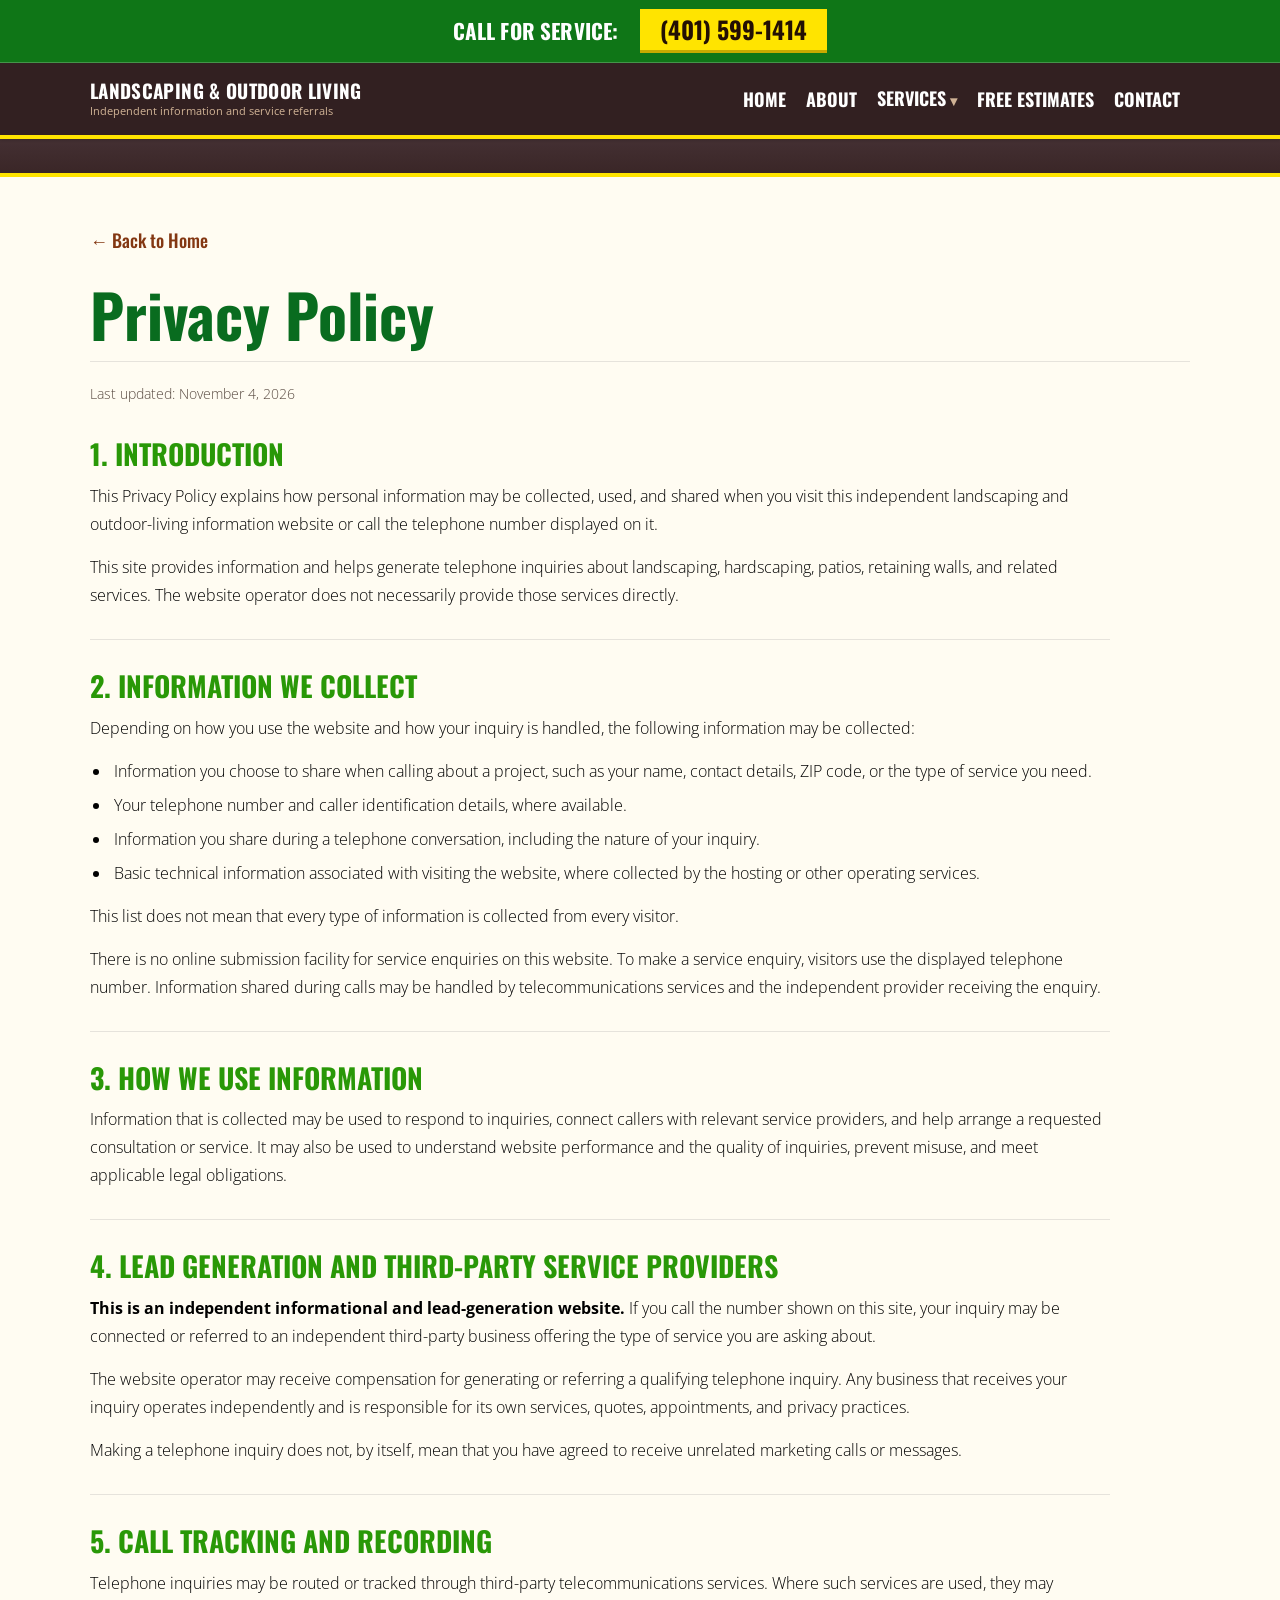
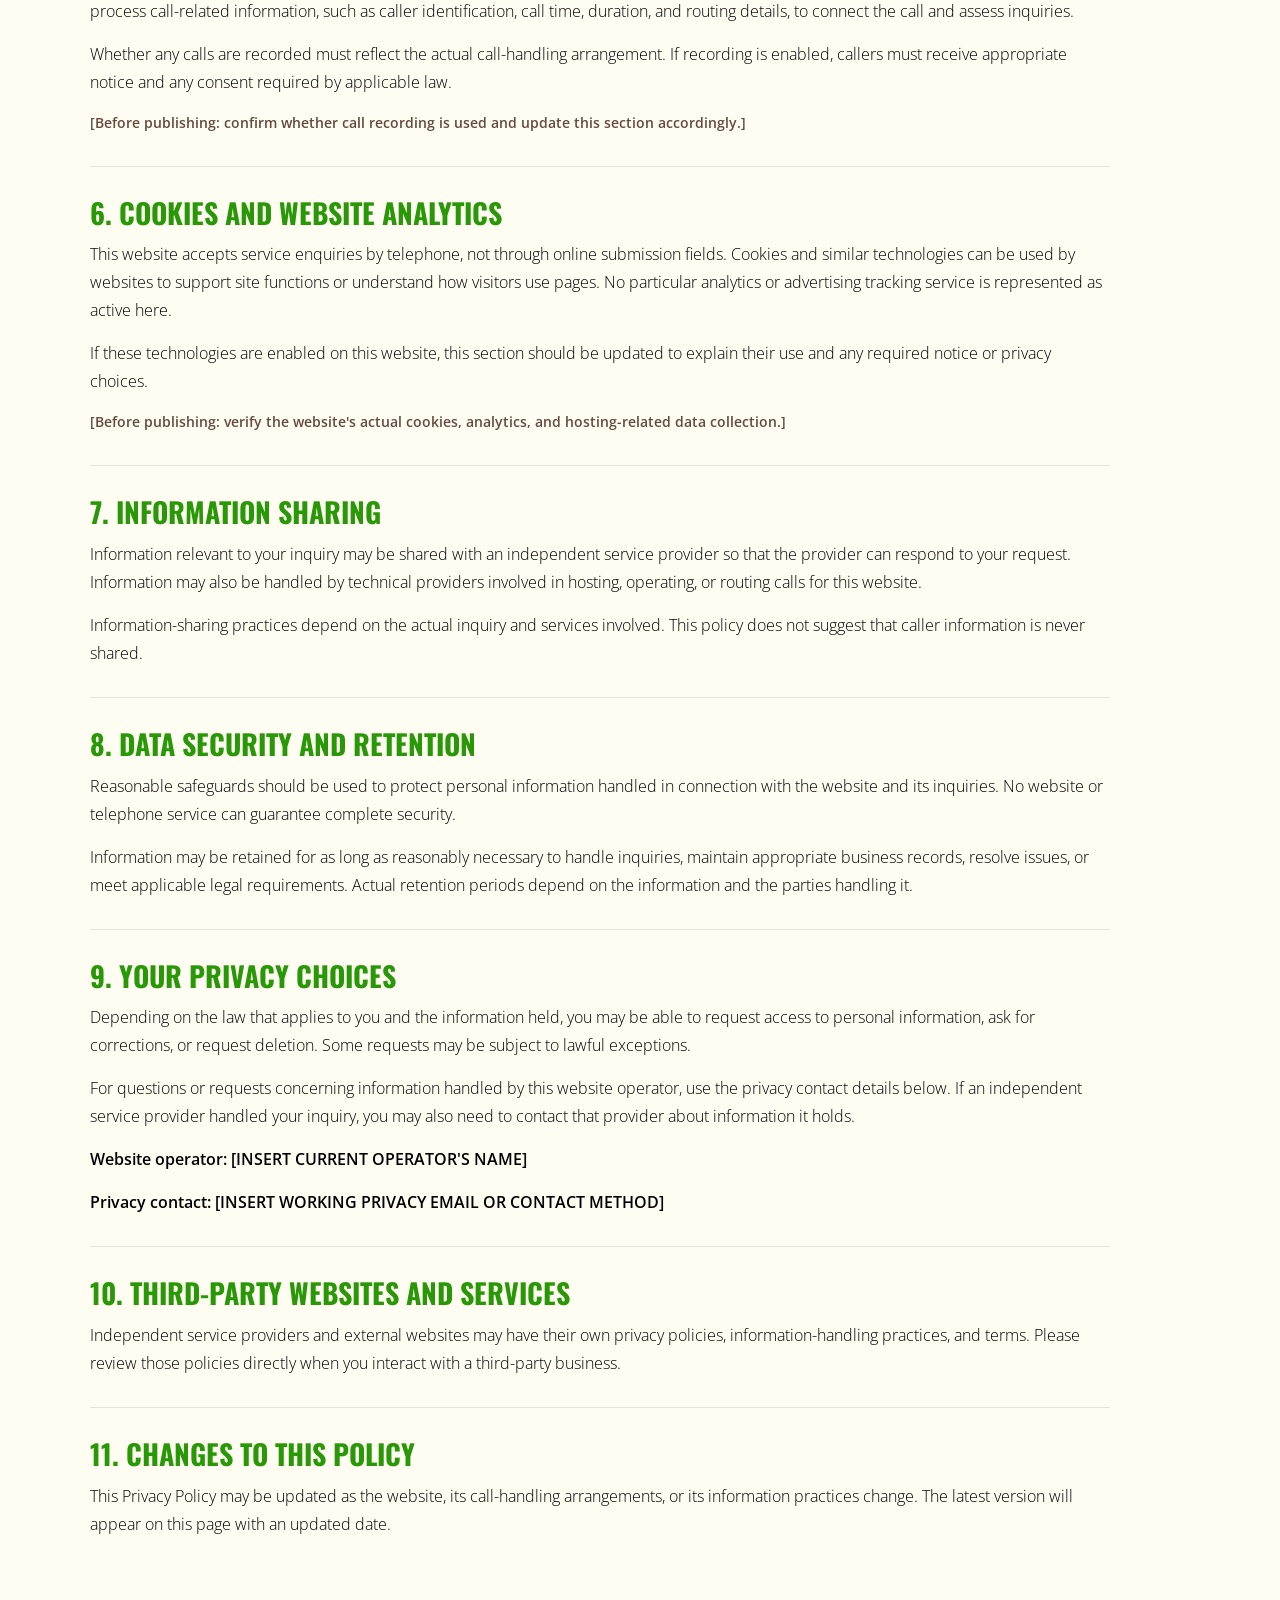
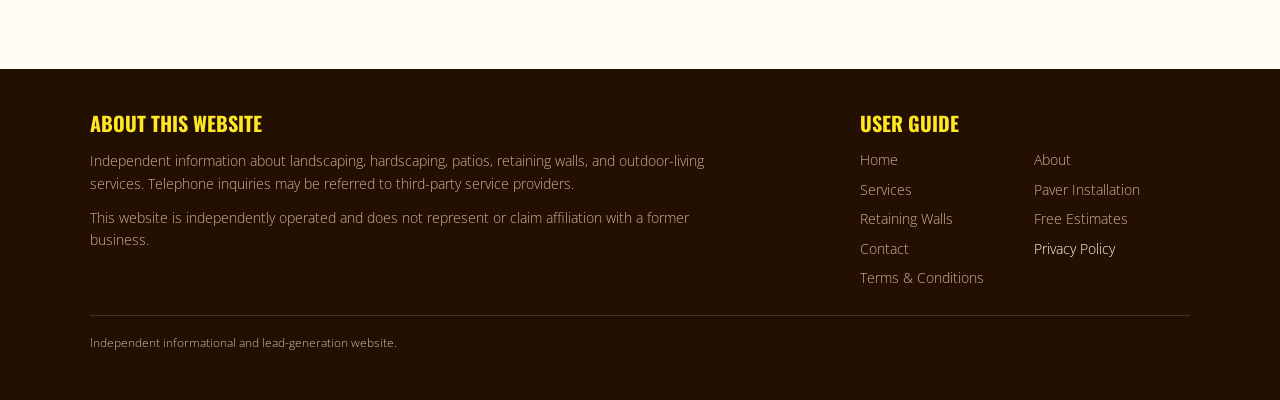
<file: privacy.html>
<!DOCTYPE html><html lang="en"><head><meta charset="utf-8"><meta name="viewport" content="width=device-width,initial-scale=1">
<link rel="preconnect" href="https://fonts.googleapis.com"><link rel="preconnect" href="https://fonts.gstatic.com" crossorigin>
<link href="https://fonts.googleapis.com/css2?family=Open+Sans:wght@300;400;600;700&amp;family=Oswald:wght@400;500;700&amp;display=swap" rel="stylesheet">
<link href="css/site.css" rel="stylesheet"><title>Privacy Policy | Landscaping &amp; Outdoor Living</title><meta name="description" content="Privacy information about telephone lead generation, third-party referrals, call routing and project enquiries."><script src="js/site.js" defer></script></head><body>
<div class="sticky-site-header"><div aria-label="Call for service" class="call-banner" role="region">
<div class="page_wrapper">
<span class="call-label">Call For Service:</span>
<a aria-label="Call 401 599 1414" class="call-button" href="tel:+14015991414">(401) 599-1414</a>
</div>
</div>
<div id="menutop"><div class="page_wrapper">
<a class="site-label" href="index.html">Landscaping &amp; Outdoor Living<small>Independent information and service referrals</small></a>
<button class="mobile-menu-toggle" type="button" aria-expanded="false" aria-controls="primary-nav">Menu ☰</button>
<nav id="primary-nav" aria-label="Main navigation"><ul class="main-nav"><li><a href="index.html">Home</a></li><li><a href="about.html">About</a></li><li><details class="nav-dropdown"><summary>Services</summary><ul class="submenu"><li><a href="services.html">Services Overview</a></li><li><a href="paver-installation.html">Paver Installation</a></li><li><a href="retaining-walls.html">Retaining Walls</a></li></ul></details></li><li><a href="free-estimates.html">Free Estimates</a></li><li><a href="contact.html">Contact</a></li></ul></nav>
</div></div></div><div aria-hidden="true" class="header-strip"></div>
<main id="middle">
<div class="page_wrapper">
<a class="back-home" href="index.html">← Back to Home</a>
<div class="content_title"><h1>Privacy Policy</h1></div>
<p class="last-updated">Last updated: November 4, 2026</p>
<div class="policy-content">
<section aria-labelledby="introduction">
<h2 id="introduction">1. Introduction</h2>
<p>This Privacy Policy explains how personal information may be collected, used, and shared when you visit this independent landscaping and outdoor-living information website or call the telephone number displayed on it.</p>
<p>This site provides information and helps generate telephone inquiries about landscaping, hardscaping, patios, retaining walls, and related services. The website operator does not necessarily provide those services directly.</p>
</section>
<section aria-labelledby="information-collected">
<h2 id="information-collected">2. Information We Collect</h2>
<p>Depending on how you use the website and how your inquiry is handled, the following information may be collected:</p>
<ul>
<li>Information you choose to share when calling about a project, such as your name, contact details, ZIP code, or the type of service you need.</li>
<li>Your telephone number and caller identification details, where available.</li>
<li>Information you share during a telephone conversation, including the nature of your inquiry.</li>
<li>Basic technical information associated with visiting the website, where collected by the hosting or other operating services.</li>
</ul>
<p>This list does not mean that every type of information is collected from every visitor.</p><p>There is no online submission facility for service enquiries on this website. To make a service enquiry, visitors use the displayed telephone number. Information shared during calls may be handled by telecommunications services and the independent provider receiving the enquiry.</p>
</section>
<section aria-labelledby="information-uses">
<h2 id="information-uses">3. How We Use Information</h2>
<p>Information that is collected may be used to respond to inquiries, connect callers with relevant service providers, and help arrange a requested consultation or service. It may also be used to understand website performance and the quality of inquiries, prevent misuse, and meet applicable legal obligations.</p>
</section>
<section aria-labelledby="lead-generation">
<h2 id="lead-generation">4. Lead Generation and Third-Party Service Providers</h2>
<p><strong>This is an independent informational and lead-generation website.</strong> If you call the number shown on this site, your inquiry may be connected or referred to an independent third-party business offering the type of service you are asking about.</p>
<p>The website operator may receive compensation for generating or referring a qualifying telephone inquiry. Any business that receives your inquiry operates independently and is responsible for its own services, quotes, appointments, and privacy practices.</p>
<p>Making a telephone inquiry does not, by itself, mean that you have agreed to receive unrelated marketing calls or messages.</p>
</section>
<section aria-labelledby="calls">
<h2 id="calls">5. Call Tracking and Recording</h2>
<p>Telephone inquiries may be routed or tracked through third-party telecommunications services. Where such services are used, they may process call-related information, such as caller identification, call time, duration, and routing details, to connect the call and assess inquiries.</p>
<p>Whether any calls are recorded must reflect the actual call-handling arrangement. If recording is enabled, callers must receive appropriate notice and any consent required by applicable law.</p>
<p class="verify-note">[Before publishing: confirm whether call recording is used and update this section accordingly.]</p>
</section>
<section aria-labelledby="cookies">
<h2 id="cookies">6. Cookies and Website Analytics</h2>
<p>This website accepts service enquiries by telephone, not through online submission fields. Cookies and similar technologies can be used by websites to support site functions or understand how visitors use pages. No particular analytics or advertising tracking service is represented as active here.</p>
<p>If these technologies are enabled on this website, this section should be updated to explain their use and any required notice or privacy choices.</p>
<p class="verify-note">[Before publishing: verify the website's actual cookies, analytics, and hosting-related data collection.]</p>
</section>
<section aria-labelledby="sharing">
<h2 id="sharing">7. Information Sharing</h2>
<p>Information relevant to your inquiry may be shared with an independent service provider so that the provider can respond to your request. Information may also be handled by technical providers involved in hosting, operating, or routing calls for this website.</p>
<p>Information-sharing practices depend on the actual inquiry and services involved. This policy does not suggest that caller information is never shared.</p>
</section>
<section aria-labelledby="security-retention">
<h2 id="security-retention">8. Data Security and Retention</h2>
<p>Reasonable safeguards should be used to protect personal information handled in connection with the website and its inquiries. No website or telephone service can guarantee complete security.</p>
<p>Information may be retained for as long as reasonably necessary to handle inquiries, maintain appropriate business records, resolve issues, or meet applicable legal requirements. Actual retention periods depend on the information and the parties handling it.</p>
</section>
<section aria-labelledby="choices">
<h2 id="choices">9. Your Privacy Choices</h2>
<p>Depending on the law that applies to you and the information held, you may be able to request access to personal information, ask for corrections, or request deletion. Some requests may be subject to lawful exceptions.</p>
<p>For questions or requests concerning information handled by this website operator, use the privacy contact details below. If an independent service provider handled your inquiry, you may also need to contact that provider about information it holds.</p>
<p class="operator-detail">Website operator: [INSERT CURRENT OPERATOR'S NAME]</p>
<p class="operator-detail">Privacy contact: [INSERT WORKING PRIVACY EMAIL OR CONTACT METHOD]</p>
</section>
<section aria-labelledby="third-party">
<h2 id="third-party">10. Third-Party Websites and Services</h2>
<p>Independent service providers and external websites may have their own privacy policies, information-handling practices, and terms. Please review those policies directly when you interact with a third-party business.</p>
</section>
<section aria-labelledby="changes">
<h2 id="changes">11. Changes to This Policy</h2>
<p>This Privacy Policy may be updated as the website, its call-handling arrangements, or its information practices change. The latest version will appear on this page with an updated date.</p>
</section>
</div>
</div>
</main>
<footer id="footer"><div class="page_wrapper"><div class="footer-wrap"><div class="footer-about">
<h2 class="footer_title">About This Website</h2>
<p>Independent information about landscaping, hardscaping, patios, retaining walls, and outdoor-living services. Telephone inquiries may be referred to third-party service providers.</p>
<p>This website is independently operated and does not represent or claim affiliation with a former business.</p>
</div><div class="footer-navigation"><h2 class="footer_title">User Guide</h2><nav aria-label="Footer navigation"><a href="index.html">Home</a>
<a href="about.html">About</a>
<a href="services.html">Services</a>
<a href="paver-installation.html">Paver Installation</a>
<a href="retaining-walls.html">Retaining Walls</a>
<a href="free-estimates.html">Free Estimates</a>
<a href="contact.html">Contact</a>
<a href="privacy.html" aria-current="page">Privacy Policy</a>
<a href="terms.html">Terms &amp; Conditions</a></nav></div></div><div class="footer-bottom">Independent informational and lead-generation website.</div></div></footer>
</body></html>
</file>
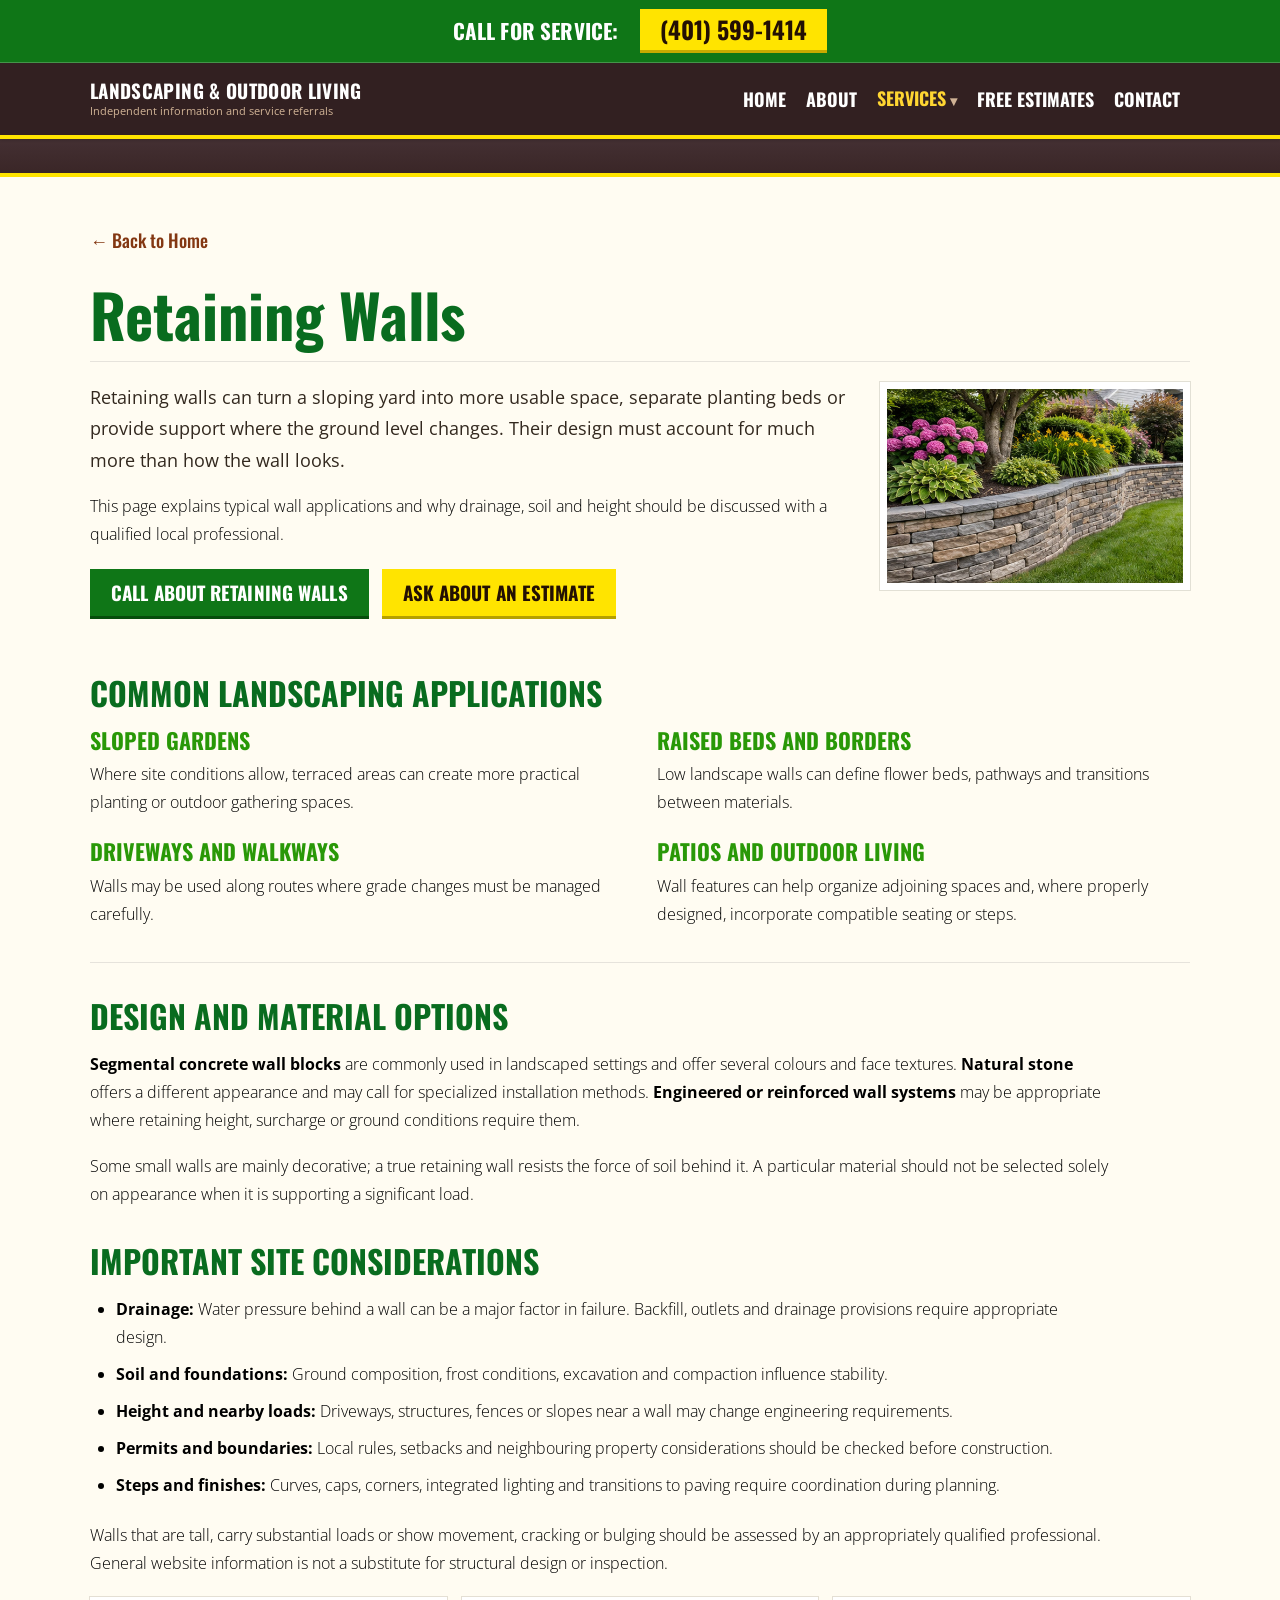
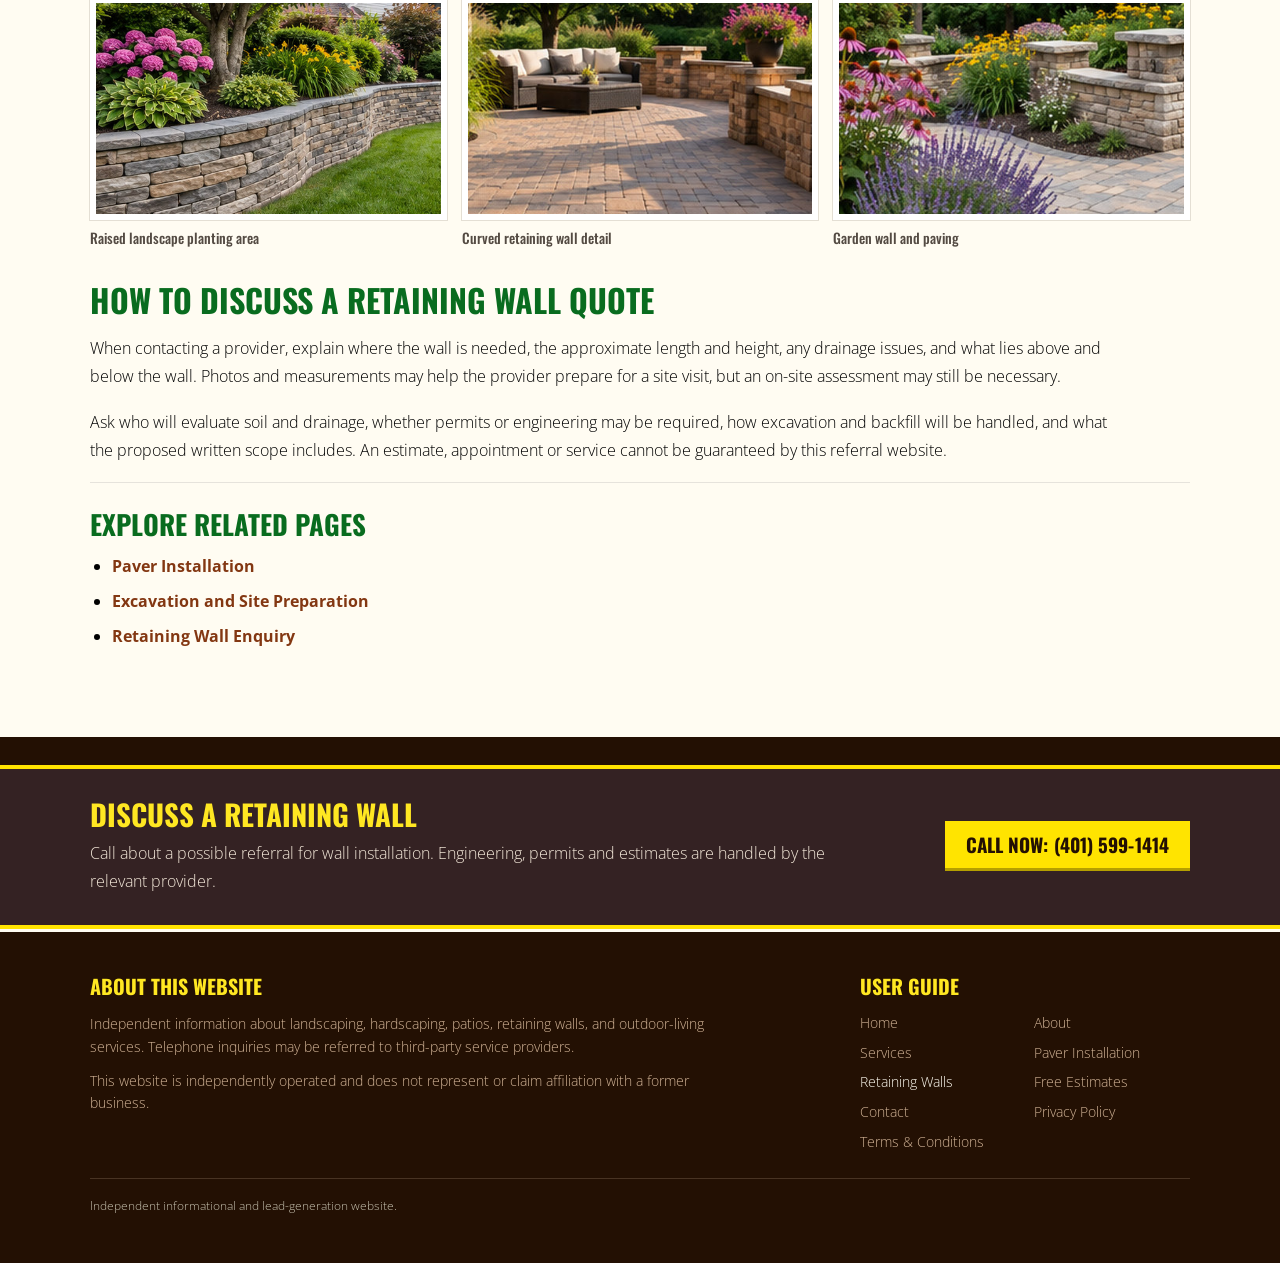
<file: retaining-walls.html>
<!DOCTYPE html><html lang="en"><head><meta charset="utf-8"><meta name="viewport" content="width=device-width,initial-scale=1">
<link rel="preconnect" href="https://fonts.googleapis.com"><link rel="preconnect" href="https://fonts.gstatic.com" crossorigin>
<link href="https://fonts.googleapis.com/css2?family=Open+Sans:wght@300;400;600;700&amp;family=Oswald:wght@400;500;700&amp;display=swap" rel="stylesheet">
<link href="css/site.css" rel="stylesheet"><title>Retaining Walls: Landscape Wall Options &amp; Planning | Landscaping &amp; Outdoor Living</title><meta name="description" content="Explore retaining wall applications, drainage and construction considerations, materials and how to discuss an independent provider referral."><script src="js/site.js" defer></script></head><body>
<div class="sticky-site-header"><div aria-label="Call for service" class="call-banner" role="region">
<div class="page_wrapper">
<span class="call-label">Call For Service:</span>
<a aria-label="Call 401 599 1414" class="call-button" href="tel:+14015991414">(401) 599-1414</a>
</div>
</div>
<div id="menutop"><div class="page_wrapper">
<a class="site-label" href="index.html">Landscaping &amp; Outdoor Living<small>Independent information and service referrals</small></a>
<button class="mobile-menu-toggle" type="button" aria-expanded="false" aria-controls="primary-nav">Menu ☰</button>
<nav id="primary-nav" aria-label="Main navigation"><ul class="main-nav"><li><a href="index.html">Home</a></li><li><a href="about.html">About</a></li><li><details class="nav-dropdown is-active"><summary>Services</summary><ul class="submenu"><li><a href="services.html">Services Overview</a></li><li><a href="paver-installation.html">Paver Installation</a></li><li><a href="retaining-walls.html" aria-current="page">Retaining Walls</a></li></ul></details></li><li><a href="free-estimates.html">Free Estimates</a></li><li><a href="contact.html">Contact</a></li></ul></nav>
</div></div></div><div aria-hidden="true" class="header-strip"></div>
<main id="middle"><div class="page_wrapper"><a class="back-home" href="index.html">← Back to Home</a><div class="content_title"><h1>Retaining Walls</h1></div><div class="interior-intro"><img class="intro-photo" src="assets/home_image_mo.jpg" alt="Landscape retaining wall made with stacked stone blocks"><p class="interior-lede">Retaining walls can turn a sloping yard into more usable space, separate planting beds or provide support where the ground level changes. Their design must account for much more than how the wall looks.</p><p>This page explains typical wall applications and why drainage, soil and height should be discussed with a qualified local professional.</p><div class="inline-actions"><a class="action-link" href="tel:+14015991414">Call About Retaining Walls</a><a class="action-link action-alt" href="free-estimates.html">Ask About an Estimate</a></div></div>
<h2 class="section-heading">Common Landscaping Applications</h2><div class="simple-columns">
<div><h3>Sloped Gardens</h3><p>Where site conditions allow, terraced areas can create more practical planting or outdoor gathering spaces.</p></div>
<div><h3>Raised Beds and Borders</h3><p>Low landscape walls can define flower beds, pathways and transitions between materials.</p></div>
<div><h3>Driveways and Walkways</h3><p>Walls may be used along routes where grade changes must be managed carefully.</p></div>
<div><h3>Patios and Outdoor Living</h3><p>Wall features can help organize adjoining spaces and, where properly designed, incorporate compatible seating or steps.</p></div></div>
<hr class="info-divider"><h2 class="section-heading">Design and Material Options</h2><div class="copy-content"><p><strong>Segmental concrete wall blocks</strong> are commonly used in landscaped settings and offer several colours and face textures. <strong>Natural stone</strong> offers a different appearance and may call for specialized installation methods. <strong>Engineered or reinforced wall systems</strong> may be appropriate where retaining height, surcharge or ground conditions require them.</p><p>Some small walls are mainly decorative; a true retaining wall resists the force of soil behind it. A particular material should not be selected solely on appearance when it is supporting a significant load.</p></div>
<h2 class="section-heading">Important Site Considerations</h2><div class="copy-content"><ul>
<li><strong>Drainage:</strong> Water pressure behind a wall can be a major factor in failure. Backfill, outlets and drainage provisions require appropriate design.</li>
<li><strong>Soil and foundations:</strong> Ground composition, frost conditions, excavation and compaction influence stability.</li>
<li><strong>Height and nearby loads:</strong> Driveways, structures, fences or slopes near a wall may change engineering requirements.</li>
<li><strong>Permits and boundaries:</strong> Local rules, setbacks and neighbouring property considerations should be checked before construction.</li>
<li><strong>Steps and finishes:</strong> Curves, caps, corners, integrated lighting and transitions to paving require coordination during planning.</li>
</ul><p>Walls that are tall, carry substantial loads or show movement, cracking or bulging should be assessed by an appropriately qualified professional. General website information is not a substitute for structural design or inspection.</p></div>
<div class="photo-strip"><figure><img src="assets/home_image_mo.jpg" alt="Stone retaining wall bordering a planted bed"><figcaption>Raised landscape planting area</figcaption></figure><figure><img src="assets/portfolio_02.jpg" alt="Curved block wall and pavers"><figcaption>Curved retaining wall detail</figcaption></figure><figure><img src="assets/portfolio_03.jpg" alt="Stone garden edging and sloped planting"><figcaption>Garden wall and paving</figcaption></figure></div>
<h2 class="section-heading">How to Discuss a Retaining Wall Quote</h2><div class="copy-content"><p>When contacting a provider, explain where the wall is needed, the approximate length and height, any drainage issues, and what lies above and below the wall. Photos and measurements may help the provider prepare for a site visit, but an on-site assessment may still be necessary.</p><p>Ask who will evaluate soil and drainage, whether permits or engineering may be required, how excavation and backfill will be handled, and what the proposed written scope includes. An estimate, appointment or service cannot be guaranteed by this referral website.</p></div>
<div class="related-links"><h2>Explore Related Pages</h2><ul><li><a href="paver-installation.html">Paver Installation</a></li><li><a href="services.html#excavation">Excavation and Site Preparation</a></li><li><a href="free-estimates.html">Retaining Wall Enquiry</a></li></ul></div></div></main><section class="cta-band"><div class="page_wrapper"><div><h2>Discuss a Retaining Wall</h2><p>Call about a possible referral for wall installation. Engineering, permits and estimates are handled by the relevant provider.</p></div><a class="action-link action-alt" href="tel:+14015991414">Call Now: (401) 599-1414</a></div></section>
<footer id="footer"><div class="page_wrapper"><div class="footer-wrap"><div class="footer-about">
<h2 class="footer_title">About This Website</h2>
<p>Independent information about landscaping, hardscaping, patios, retaining walls, and outdoor-living services. Telephone inquiries may be referred to third-party service providers.</p>
<p>This website is independently operated and does not represent or claim affiliation with a former business.</p>
</div><div class="footer-navigation"><h2 class="footer_title">User Guide</h2><nav aria-label="Footer navigation"><a href="index.html">Home</a>
<a href="about.html">About</a>
<a href="services.html">Services</a>
<a href="paver-installation.html">Paver Installation</a>
<a href="retaining-walls.html" aria-current="page">Retaining Walls</a>
<a href="free-estimates.html">Free Estimates</a>
<a href="contact.html">Contact</a>
<a href="privacy.html">Privacy Policy</a>
<a href="terms.html">Terms &amp; Conditions</a></nav></div></div><div class="footer-bottom">Independent informational and lead-generation website.</div></div></footer>
</body></html>
</file>
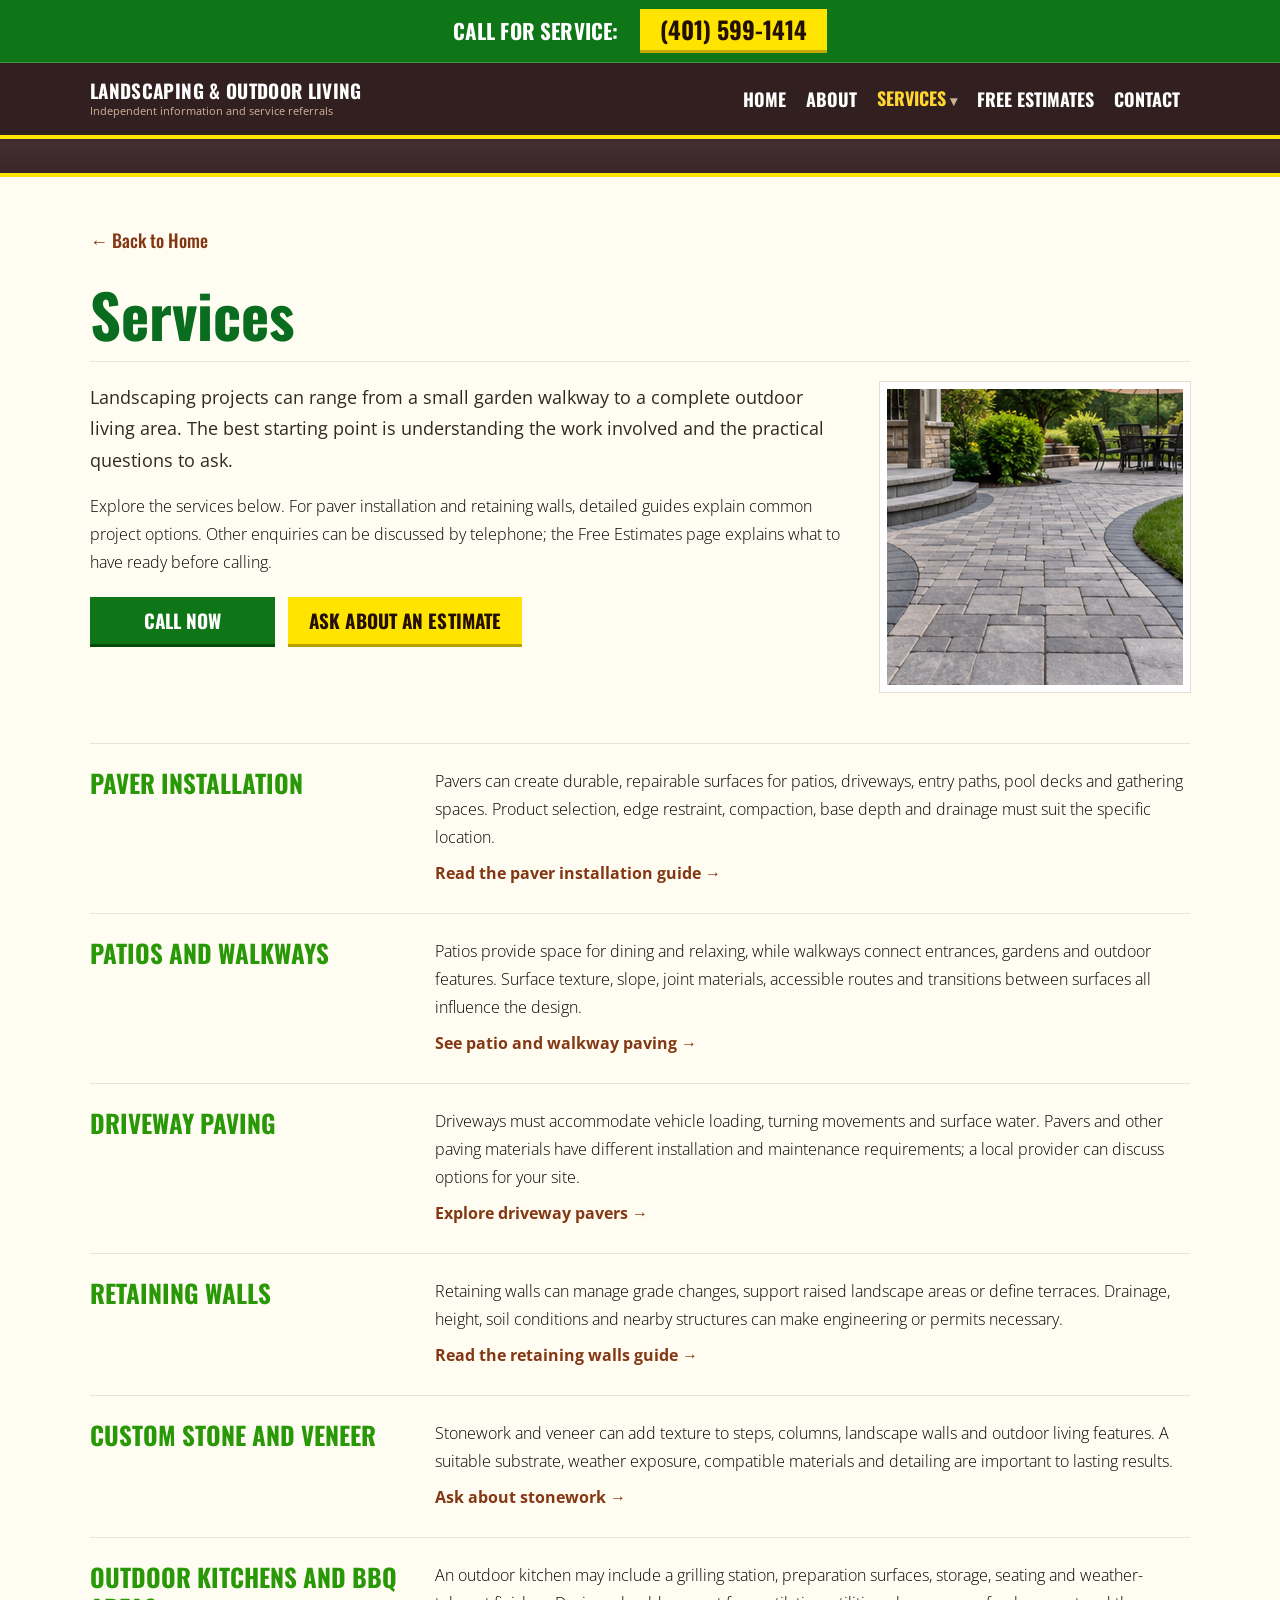
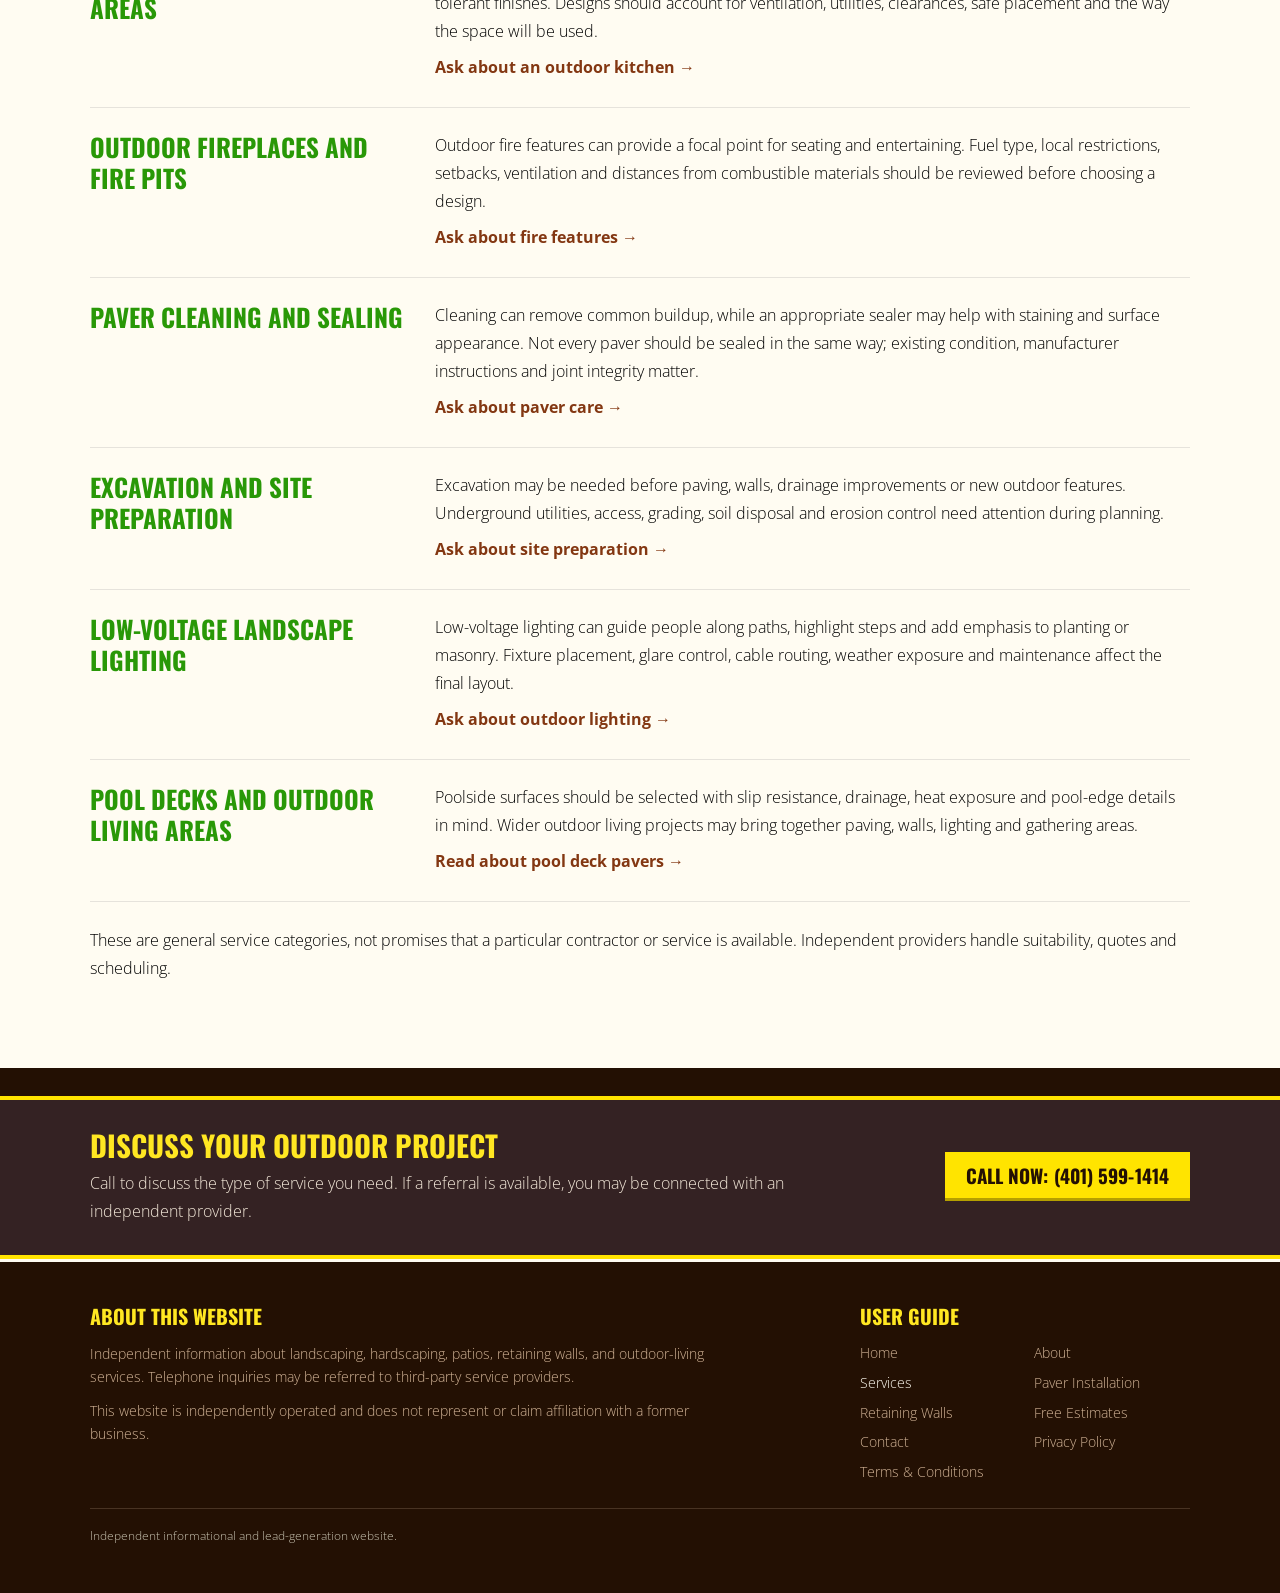
<file: services.html>
<!DOCTYPE html><html lang="en"><head><meta charset="utf-8"><meta name="viewport" content="width=device-width,initial-scale=1">
<link rel="preconnect" href="https://fonts.googleapis.com"><link rel="preconnect" href="https://fonts.gstatic.com" crossorigin>
<link href="https://fonts.googleapis.com/css2?family=Open+Sans:wght@300;400;600;700&amp;family=Oswald:wght@400;500;700&amp;display=swap" rel="stylesheet">
<link href="css/site.css" rel="stylesheet"><title>Landscaping &amp; Hardscaping Services | Landscaping &amp; Outdoor Living</title><meta name="description" content="Overview of landscaping and hardscaping projects, including pavers, walls, patios, lighting, kitchens, fire features and excavation."><script src="js/site.js" defer></script></head><body>
<div class="sticky-site-header"><div aria-label="Call for service" class="call-banner" role="region">
<div class="page_wrapper">
<span class="call-label">Call For Service:</span>
<a aria-label="Call 401 599 1414" class="call-button" href="tel:+14015991414">(401) 599-1414</a>
</div>
</div>
<div id="menutop"><div class="page_wrapper">
<a class="site-label" href="index.html">Landscaping &amp; Outdoor Living<small>Independent information and service referrals</small></a>
<button class="mobile-menu-toggle" type="button" aria-expanded="false" aria-controls="primary-nav">Menu ☰</button>
<nav id="primary-nav" aria-label="Main navigation"><ul class="main-nav"><li><a href="index.html">Home</a></li><li><a href="about.html">About</a></li><li><details class="nav-dropdown is-active"><summary>Services</summary><ul class="submenu"><li><a href="services.html" aria-current="page">Services Overview</a></li><li><a href="paver-installation.html">Paver Installation</a></li><li><a href="retaining-walls.html">Retaining Walls</a></li></ul></details></li><li><a href="free-estimates.html">Free Estimates</a></li><li><a href="contact.html">Contact</a></li></ul></nav>
</div></div></div><div aria-hidden="true" class="header-strip"></div>
<main id="middle"><div class="page_wrapper"><a class="back-home" href="index.html">← Back to Home</a><div class="content_title"><h1>Services</h1></div><div class="interior-intro"><img class="intro-photo" src="assets/portfolio_01.jpg" alt="Paver materials arranged for a hardscape surface"><p class="interior-lede">Landscaping projects can range from a small garden walkway to a complete outdoor living area. The best starting point is understanding the work involved and the practical questions to ask.</p><p>Explore the services below. For paver installation and retaining walls, detailed guides explain common project options. Other enquiries can be discussed by telephone; the Free Estimates page explains what to have ready before calling.</p><div class="inline-actions"><a class="action-link" href="tel:+14015991414">Call Now</a><a class="action-link action-alt" href="free-estimates.html">Ask About an Estimate</a></div></div>
<div class="feature-list"><article id="paver-installation" class="feature-row"><h2>Paver Installation</h2><div><p>Pavers can create durable, repairable surfaces for patios, driveways, entry paths, pool decks and gathering spaces. Product selection, edge restraint, compaction, base depth and drainage must suit the specific location.</p><a class="feature-link" href="paver-installation.html">Read the paver installation guide →</a></div></article><article id="patios-walkways" class="feature-row"><h2>Patios and Walkways</h2><div><p>Patios provide space for dining and relaxing, while walkways connect entrances, gardens and outdoor features. Surface texture, slope, joint materials, accessible routes and transitions between surfaces all influence the design.</p><a class="feature-link" href="paver-installation.html">See patio and walkway paving →</a></div></article><article id="driveways" class="feature-row"><h2>Driveway Paving</h2><div><p>Driveways must accommodate vehicle loading, turning movements and surface water. Pavers and other paving materials have different installation and maintenance requirements; a local provider can discuss options for your site.</p><a class="feature-link" href="paver-installation.html">Explore driveway pavers →</a></div></article><article id="retaining-walls" class="feature-row"><h2>Retaining Walls</h2><div><p>Retaining walls can manage grade changes, support raised landscape areas or define terraces. Drainage, height, soil conditions and nearby structures can make engineering or permits necessary.</p><a class="feature-link" href="retaining-walls.html">Read the retaining walls guide →</a></div></article><article id="stone-veneer" class="feature-row"><h2>Custom Stone and Veneer</h2><div><p>Stonework and veneer can add texture to steps, columns, landscape walls and outdoor living features. A suitable substrate, weather exposure, compatible materials and detailing are important to lasting results.</p><a class="feature-link" href="free-estimates.html">Ask about stonework →</a></div></article><article id="outdoor-kitchens" class="feature-row"><h2>Outdoor Kitchens and BBQ Areas</h2><div><p>An outdoor kitchen may include a grilling station, preparation surfaces, storage, seating and weather-tolerant finishes. Designs should account for ventilation, utilities, clearances, safe placement and the way the space will be used.</p><a class="feature-link" href="free-estimates.html">Ask about an outdoor kitchen →</a></div></article><article id="fireplaces" class="feature-row"><h2>Outdoor Fireplaces and Fire Pits</h2><div><p>Outdoor fire features can provide a focal point for seating and entertaining. Fuel type, local restrictions, setbacks, ventilation and distances from combustible materials should be reviewed before choosing a design.</p><a class="feature-link" href="free-estimates.html">Ask about fire features →</a></div></article><article id="clean-seal" class="feature-row"><h2>Paver Cleaning and Sealing</h2><div><p>Cleaning can remove common buildup, while an appropriate sealer may help with staining and surface appearance. Not every paver should be sealed in the same way; existing condition, manufacturer instructions and joint integrity matter.</p><a class="feature-link" href="free-estimates.html">Ask about paver care →</a></div></article><article id="excavation" class="feature-row"><h2>Excavation and Site Preparation</h2><div><p>Excavation may be needed before paving, walls, drainage improvements or new outdoor features. Underground utilities, access, grading, soil disposal and erosion control need attention during planning.</p><a class="feature-link" href="free-estimates.html">Ask about site preparation →</a></div></article><article id="lighting" class="feature-row"><h2>Low-Voltage Landscape Lighting</h2><div><p>Low-voltage lighting can guide people along paths, highlight steps and add emphasis to planting or masonry. Fixture placement, glare control, cable routing, weather exposure and maintenance affect the final layout.</p><a class="feature-link" href="free-estimates.html">Ask about outdoor lighting →</a></div></article><article id="pool-decks" class="feature-row"><h2>Pool Decks and Outdoor Living Areas</h2><div><p>Poolside surfaces should be selected with slip resistance, drainage, heat exposure and pool-edge details in mind. Wider outdoor living projects may bring together paving, walls, lighting and gathering areas.</p><a class="feature-link" href="paver-installation.html">Read about pool deck pavers →</a></div></article></div>
<p>These are general service categories, not promises that a particular contractor or service is available. Independent providers handle suitability, quotes and scheduling.</p></div></main><section class="cta-band"><div class="page_wrapper"><div><h2>Discuss Your Outdoor Project</h2><p>Call to discuss the type of service you need. If a referral is available, you may be connected with an independent provider.</p></div><a class="action-link action-alt" href="tel:+14015991414">Call Now: (401) 599-1414</a></div></section>
<footer id="footer"><div class="page_wrapper"><div class="footer-wrap"><div class="footer-about">
<h2 class="footer_title">About This Website</h2>
<p>Independent information about landscaping, hardscaping, patios, retaining walls, and outdoor-living services. Telephone inquiries may be referred to third-party service providers.</p>
<p>This website is independently operated and does not represent or claim affiliation with a former business.</p>
</div><div class="footer-navigation"><h2 class="footer_title">User Guide</h2><nav aria-label="Footer navigation"><a href="index.html">Home</a>
<a href="about.html">About</a>
<a href="services.html" aria-current="page">Services</a>
<a href="paver-installation.html">Paver Installation</a>
<a href="retaining-walls.html">Retaining Walls</a>
<a href="free-estimates.html">Free Estimates</a>
<a href="contact.html">Contact</a>
<a href="privacy.html">Privacy Policy</a>
<a href="terms.html">Terms &amp; Conditions</a></nav></div></div><div class="footer-bottom">Independent informational and lead-generation website.</div></div></footer>
</body></html>
</file>
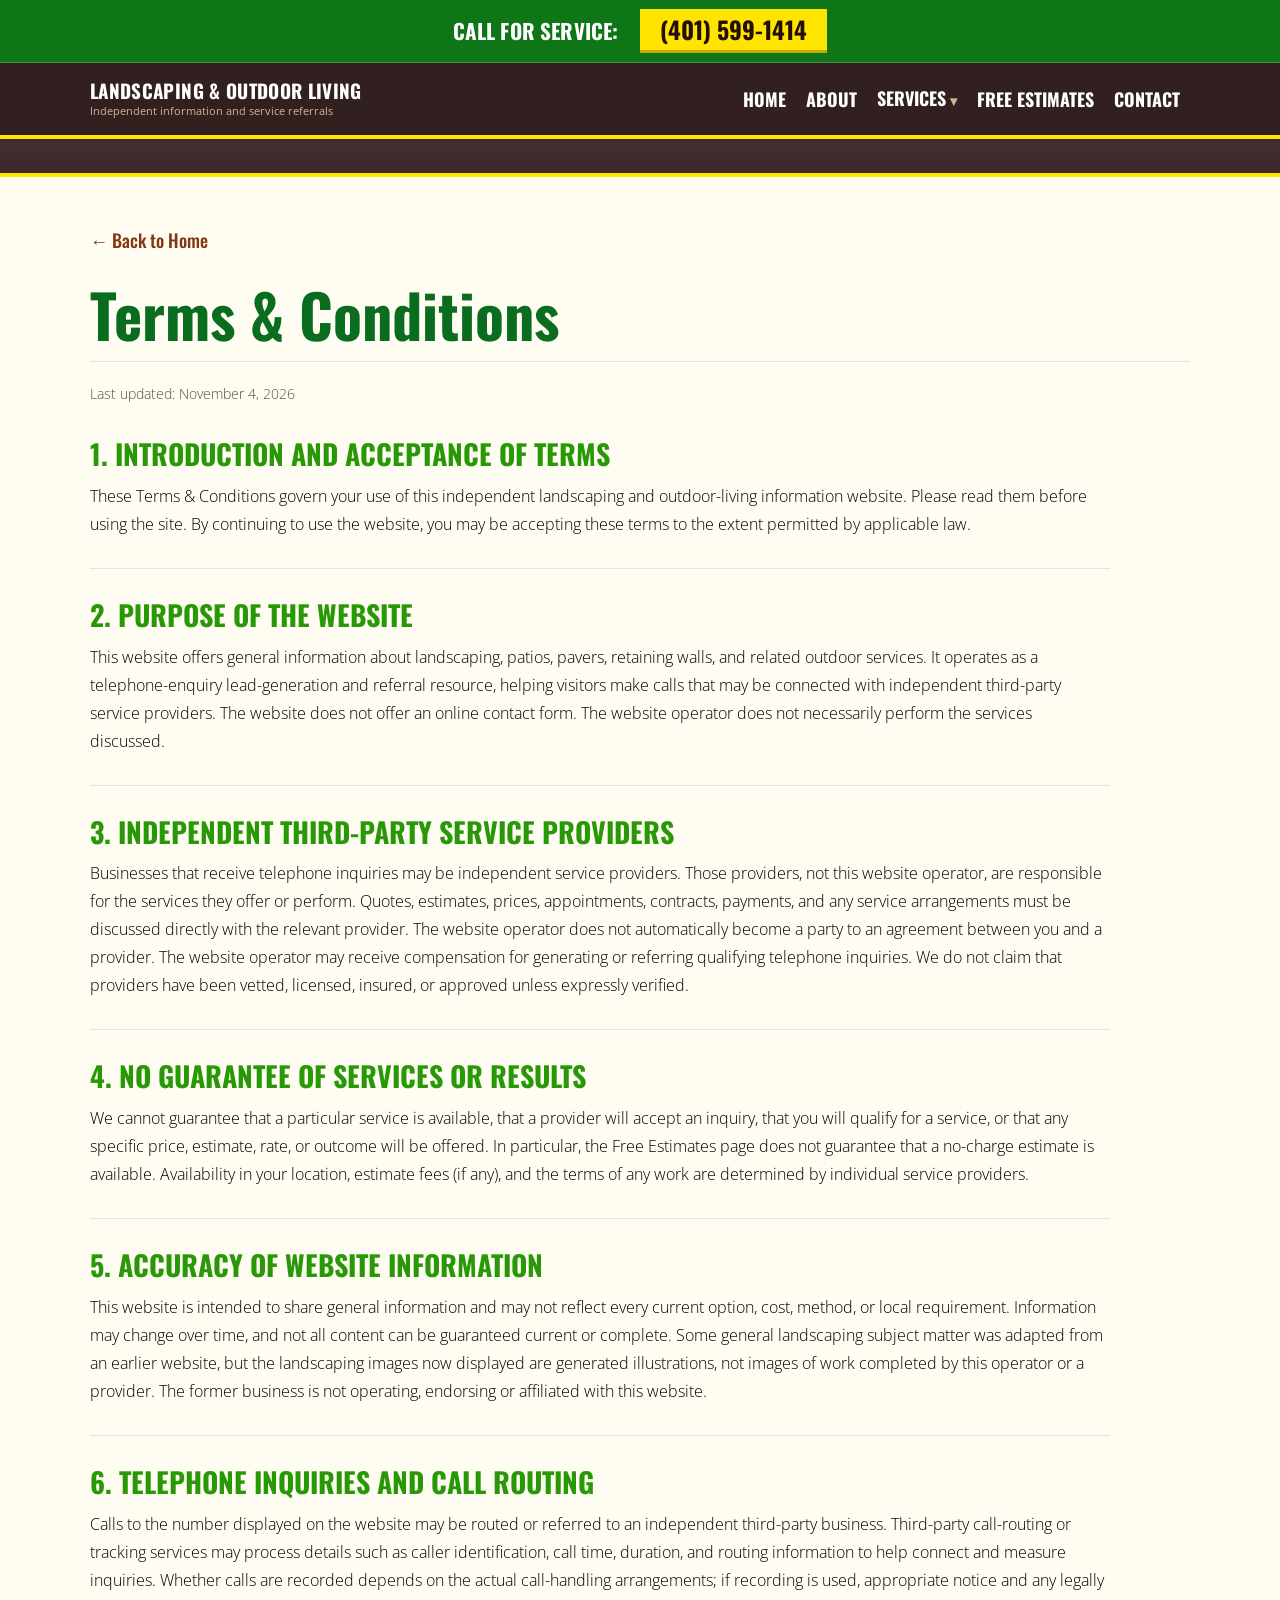
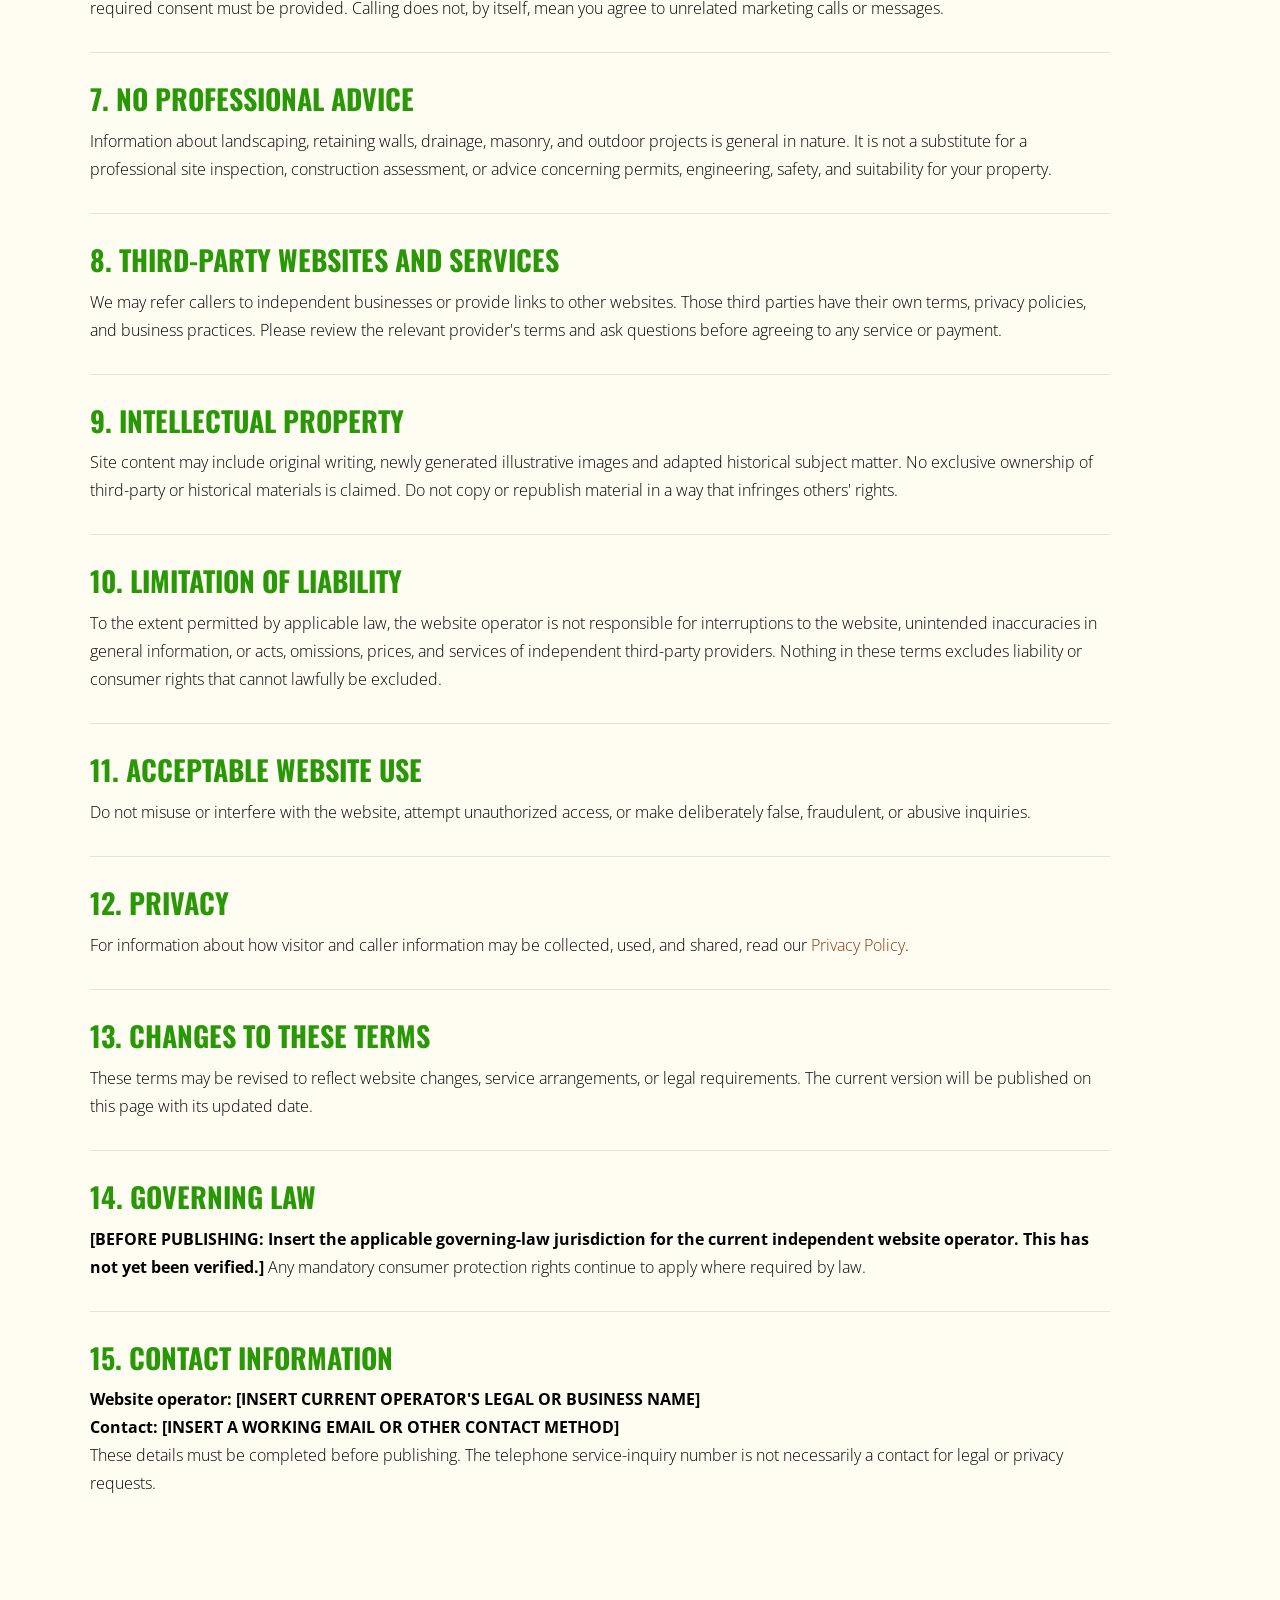
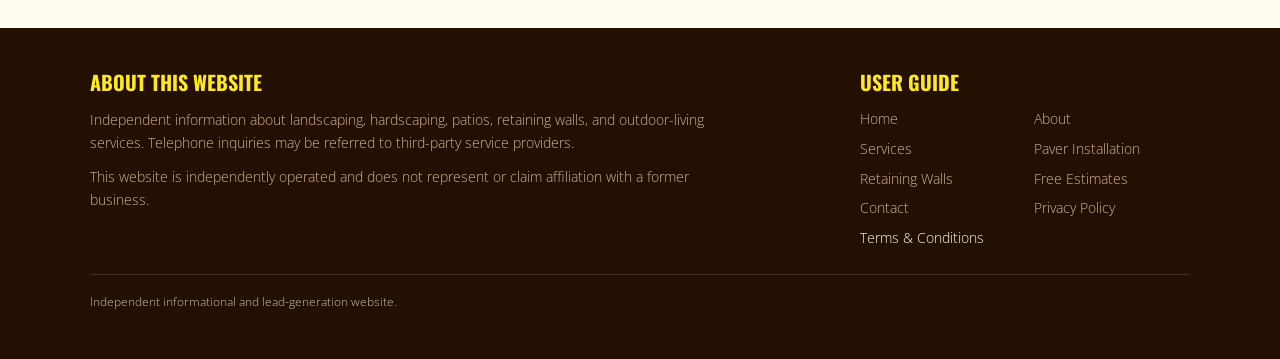
<file: terms.html>
<!DOCTYPE html><html lang="en"><head><meta charset="utf-8"><meta name="viewport" content="width=device-width,initial-scale=1">
<link rel="preconnect" href="https://fonts.googleapis.com"><link rel="preconnect" href="https://fonts.gstatic.com" crossorigin>
<link href="https://fonts.googleapis.com/css2?family=Open+Sans:wght@300;400;600;700&amp;family=Oswald:wght@400;500;700&amp;display=swap" rel="stylesheet">
<link href="css/site.css" rel="stylesheet"><title>Terms &amp; Conditions | Landscaping &amp; Outdoor Living</title><meta name="description" content="Terms governing an independently operated landscaping and hardscaping information and service referral website."><script src="js/site.js" defer></script></head><body>
<div class="sticky-site-header"><div aria-label="Call for service" class="call-banner" role="region">
<div class="page_wrapper">
<span class="call-label">Call For Service:</span>
<a aria-label="Call 401 599 1414" class="call-button" href="tel:+14015991414">(401) 599-1414</a>
</div>
</div>
<div id="menutop"><div class="page_wrapper">
<a class="site-label" href="index.html">Landscaping &amp; Outdoor Living<small>Independent information and service referrals</small></a>
<button class="mobile-menu-toggle" type="button" aria-expanded="false" aria-controls="primary-nav">Menu ☰</button>
<nav id="primary-nav" aria-label="Main navigation"><ul class="main-nav"><li><a href="index.html">Home</a></li><li><a href="about.html">About</a></li><li><details class="nav-dropdown"><summary>Services</summary><ul class="submenu"><li><a href="services.html">Services Overview</a></li><li><a href="paver-installation.html">Paver Installation</a></li><li><a href="retaining-walls.html">Retaining Walls</a></li></ul></details></li><li><a href="free-estimates.html">Free Estimates</a></li><li><a href="contact.html">Contact</a></li></ul></nav>
</div></div></div><div aria-hidden="true" class="header-strip"></div>
<main id="middle"><div class="page_wrapper">
<a class="back-home" href="index.html">← Back to Home</a>
<div class="content_title"><h1>Terms &amp; Conditions</h1></div>
<p class="last-updated">Last updated: November 4, 2026</p>
<div class="policy-content"><section aria-labelledby="terms-1"><h2 id="terms-1">1. Introduction and Acceptance of Terms</h2><p>These Terms &amp; Conditions govern your use of this independent landscaping and outdoor-living information website. Please read them before using the site. By continuing to use the website, you may be accepting these terms to the extent permitted by applicable law.</p></section>
<section aria-labelledby="terms-2"><h2 id="terms-2">2. Purpose of the Website</h2><p>This website offers general information about landscaping, patios, pavers, retaining walls, and related outdoor services. It operates as a telephone-enquiry lead-generation and referral resource, helping visitors make calls that may be connected with independent third-party service providers. The website does not offer an online contact form. The website operator does not necessarily perform the services discussed.</p></section>
<section aria-labelledby="terms-3"><h2 id="terms-3">3. Independent Third-Party Service Providers</h2><p>Businesses that receive telephone inquiries may be independent service providers. Those providers, not this website operator, are responsible for the services they offer or perform. Quotes, estimates, prices, appointments, contracts, payments, and any service arrangements must be discussed directly with the relevant provider. The website operator does not automatically become a party to an agreement between you and a provider. The website operator may receive compensation for generating or referring qualifying telephone inquiries. We do not claim that providers have been vetted, licensed, insured, or approved unless expressly verified.</p></section>
<section aria-labelledby="terms-4"><h2 id="terms-4">4. No Guarantee of Services or Results</h2><p>We cannot guarantee that a particular service is available, that a provider will accept an inquiry, that you will qualify for a service, or that any specific price, estimate, rate, or outcome will be offered. In particular, the Free Estimates page does not guarantee that a no-charge estimate is available. Availability in your location, estimate fees (if any), and the terms of any work are determined by individual service providers.</p></section>
<section aria-labelledby="terms-5"><h2 id="terms-5">5. Accuracy of Website Information</h2><p>This website is intended to share general information and may not reflect every current option, cost, method, or local requirement. Information may change over time, and not all content can be guaranteed current or complete. Some general landscaping subject matter was adapted from an earlier website, but the landscaping images now displayed are generated illustrations, not images of work completed by this operator or a provider. The former business is not operating, endorsing or affiliated with this website.</p></section>
<section aria-labelledby="terms-6"><h2 id="terms-6">6. Telephone Inquiries and Call Routing</h2><p>Calls to the number displayed on the website may be routed or referred to an independent third-party business. Third-party call-routing or tracking services may process details such as caller identification, call time, duration, and routing information to help connect and measure inquiries. Whether calls are recorded depends on the actual call-handling arrangements; if recording is used, appropriate notice and any legally required consent must be provided. Calling does not, by itself, mean you agree to unrelated marketing calls or messages.</p></section>
<section aria-labelledby="terms-7"><h2 id="terms-7">7. No Professional Advice</h2><p>Information about landscaping, retaining walls, drainage, masonry, and outdoor projects is general in nature. It is not a substitute for a professional site inspection, construction assessment, or advice concerning permits, engineering, safety, and suitability for your property.</p></section>
<section aria-labelledby="terms-8"><h2 id="terms-8">8. Third-Party Websites and Services</h2><p>We may refer callers to independent businesses or provide links to other websites. Those third parties have their own terms, privacy policies, and business practices. Please review the relevant provider's terms and ask questions before agreeing to any service or payment.</p></section>
<section aria-labelledby="terms-9"><h2 id="terms-9">9. Intellectual Property</h2><p>Site content may include original writing, newly generated illustrative images and adapted historical subject matter. No exclusive ownership of third-party or historical materials is claimed. Do not copy or republish material in a way that infringes others' rights.</p></section>
<section aria-labelledby="terms-10"><h2 id="terms-10">10. Limitation of Liability</h2><p>To the extent permitted by applicable law, the website operator is not responsible for interruptions to the website, unintended inaccuracies in general information, or acts, omissions, prices, and services of independent third-party providers. Nothing in these terms excludes liability or consumer rights that cannot lawfully be excluded.</p></section>
<section aria-labelledby="terms-11"><h2 id="terms-11">11. Acceptable Website Use</h2><p>Do not misuse or interfere with the website, attempt unauthorized access, or make deliberately false, fraudulent, or abusive inquiries.</p></section>
<section aria-labelledby="terms-12"><h2 id="terms-12">12. Privacy</h2><p>For information about how visitor and caller information may be collected, used, and shared, read our <a href="privacy.html">Privacy Policy</a>.</p></section>
<section aria-labelledby="terms-13"><h2 id="terms-13">13. Changes to These Terms</h2><p>These terms may be revised to reflect website changes, service arrangements, or legal requirements. The current version will be published on this page with its updated date.</p></section>
<section aria-labelledby="terms-14"><h2 id="terms-14">14. Governing Law</h2><p><strong>[BEFORE PUBLISHING: Insert the applicable governing-law jurisdiction for the current independent website operator. This has not yet been verified.]</strong> Any mandatory consumer protection rights continue to apply where required by law.</p></section>
<section aria-labelledby="terms-15"><h2 id="terms-15">15. Contact Information</h2><p><strong>Website operator: [INSERT CURRENT OPERATOR'S LEGAL OR BUSINESS NAME]</strong><br/><strong>Contact: [INSERT A WORKING EMAIL OR OTHER CONTACT METHOD]</strong><br/>These details must be completed before publishing. The telephone service-inquiry number is not necessarily a contact for legal or privacy requests.</p></section></div>
</div></main>
<footer id="footer"><div class="page_wrapper"><div class="footer-wrap"><div class="footer-about">
<h2 class="footer_title">About This Website</h2>
<p>Independent information about landscaping, hardscaping, patios, retaining walls, and outdoor-living services. Telephone inquiries may be referred to third-party service providers.</p>
<p>This website is independently operated and does not represent or claim affiliation with a former business.</p>
</div><div class="footer-navigation"><h2 class="footer_title">User Guide</h2><nav aria-label="Footer navigation"><a href="index.html">Home</a>
<a href="about.html">About</a>
<a href="services.html">Services</a>
<a href="paver-installation.html">Paver Installation</a>
<a href="retaining-walls.html">Retaining Walls</a>
<a href="free-estimates.html">Free Estimates</a>
<a href="contact.html">Contact</a>
<a href="privacy.html">Privacy Policy</a>
<a href="terms.html" aria-current="page">Terms &amp; Conditions</a></nav></div></div><div class="footer-bottom">Independent informational and lead-generation website.</div></div></footer>
</body></html>
</file>
<file: css/site.css>
:root {
      --brown-deep: #231003;
      --brown-nav: #342223;
      --brown-muted: #d0b295;
      --cream: #fffcf2;
      --green: #096c1f;
      --green-button: #0f7617;
      --green-heading: #185104;
      --yellow: #ffe400;
      --border: #e6e3dc;
      --text: #000;
      --page-width: 1100px;
    }
    *, *::before, *::after { box-sizing: border-box; }
    html { scroll-behavior: smooth; }
    body { margin: 0; padding: 0; min-width: 0; background: var(--brown-deep); color: var(--text); font-family: 'Open Sans', Arial, Helvetica, sans-serif; font-size: 16px; font-weight: 300; line-height: 1.75; }
    a { color: #833712; text-decoration: none; }
    a:hover { text-decoration: underline; }
    a:focus-visible { outline: 3px solid #ffe400; outline-offset: 3px; }
    .page_wrapper { width: min(var(--page-width), calc(100% - 48px)); margin: 0 auto; }
    .sticky-site-header { position: sticky; top: 0; left: 0; z-index: 300; box-shadow: 0 1px 3px rgba(0,0,0,.2); }
    /* CTA uses the original reconstruction prompt's specified click-to-call number.
       Exact homepage banner wording/measurements were unavailable in the supplied files. */
    .call-banner { background: var(--green-button); border-bottom: 1px solid rgba(255,255,255,.22); color: white; }
    .call-banner .page_wrapper { display: flex; align-items: center; justify-content: center; gap: 22px; padding-top: 9px; padding-bottom: 9px; min-height: 62px; }
    .call-label { color: #fff; font-family: 'Oswald', 'Arial Narrow', Arial, sans-serif; font-weight: 700; font-size: 21px; line-height: 1.25; text-transform: uppercase; letter-spacing: .15px; }
    .call-button { display: inline-flex; align-items: center; justify-content: center; min-height: 42px; padding: 6px 20px; background: var(--yellow); color: #231003; font-family: 'Oswald', 'Arial Narrow', Arial, sans-serif; font-size: 24px; line-height: 1.2; font-weight: 700; text-decoration: none; white-space: nowrap; border-bottom: 3px solid #c7aa00; }
    .call-button:hover { text-decoration: none; background: #fff06e; }
    #menutop { background: rgba(52,34,35,.96); border-bottom: 4px solid var(--yellow); }
    #menutop .page_wrapper { display: flex; align-items: center; justify-content: space-between; min-height: 72px; gap: 20px; }
    .site-label { color: #fff; font-family: 'Oswald', 'Arial Narrow', Arial, sans-serif; font-size: 19px; font-weight: 700; line-height: 1.2; text-transform: uppercase; letter-spacing: .35px; }
    .site-label:hover { color: #ffd632; text-decoration: none; }
    .site-label small { display: block; margin-top: 2px; color: var(--brown-muted); font: 400 11px/1.35 'Open Sans', Arial, sans-serif; letter-spacing: 0; text-transform: none; }
    #menutop nav ul { list-style: none; padding: 0; margin: 0; display: flex; flex-wrap: wrap; justify-content: flex-end; gap: 3px; }
    #menutop nav a { display: block; padding: 0 13px; color: #fff; font-family: 'Oswald', 'Arial Narrow', Arial, sans-serif; font-size: 18px; line-height: 68px; font-weight: 700; text-transform: uppercase; white-space: nowrap; }
    #menutop nav a:hover, #menutop nav a[aria-current="page"] { color: #ffd632; text-decoration: none; }
    .header-strip { height: 38px; background: linear-gradient(to bottom, #443033 0%, #3a2627 100%); border-bottom: 4px solid var(--yellow); }
    #middle { min-height: 400px; padding: 48px 0 70px; background: var(--cream); }
    .back-home { display: inline-block; margin-bottom: 25px; font-family: 'Oswald', 'Arial Narrow', Arial, sans-serif; color: #833712; font-size: 18px; font-weight: 500; }
    .content_title { margin: 0 0 20px; padding: 0 0 16px; border-bottom: 1px solid var(--border); }
    .content_title h1 { margin: 0; color: var(--green); font-family: 'Oswald', 'Arial Narrow', Arial, sans-serif; font-weight: 700; font-size: clamp(38px, 6vw, 60px); line-height: 1.05; text-transform: capitalize; }
    .last-updated { margin: 0 0 30px; color: #594b42; font-size: 14px; }
    .policy-content { max-width: 1020px; }
    .policy-content section { border-bottom: 1px solid var(--border); padding: 0 0 15px; margin: 0 0 28px; }
    .policy-content section:last-of-type { border: 0; }
    .policy-content h2 { margin: 0 0 10px; font-family: 'Oswald', 'Arial Narrow', Arial, sans-serif; font-size: 28px; line-height: 1.28; color: #299807; font-weight: 700; text-transform: uppercase; }
    .policy-content p { margin: 10px 0 15px; }
    .policy-content ul { margin: 7px 0 15px 21px; padding: 0; }
    .policy-content li { margin: 6px 0; padding-left: 3px; }
    .policy-content strong { font-weight: 700; }
    .policy-content .verify-note { color: #654a3f; font-size: 14px; font-weight: 600; }
    .policy-content .operator-detail { font-weight: 600; }
    #footer { background: var(--brown-deep); border-top: 3px solid var(--cream); padding: 42px 0 48px; color: #fff; }
    #footer .footer-wrap { display: flex; justify-content: space-between; align-items: flex-start; gap: 40px; }
    #footer .footer_title { color: #ffe722; font-family: 'Oswald', 'Arial Narrow', Arial, sans-serif; font-size: 20px; line-height: 1.25; font-weight: 700; text-transform: uppercase; margin: 0 0 14px; }
    #footer p { margin: 0 0 12px; color: #d0b295; font-size: 14px; line-height: 1.6; }
    #footer nav { display: flex; flex-wrap: wrap; gap: 10px 16px; }
    #footer a { color: #d0b295; font-size: 14px; }
    #footer a:hover, #footer a[aria-current="page"] { color: #fffcf2; }
    .footer-about { max-width: 670px; }
    .footer-navigation { min-width: 220px; }
    .footer-bottom { border-top: 1px solid #483323; margin-top: 27px; padding-top: 18px; color: #c7c2b0; font-size: 12px; line-height: 1.5; }
    @media (max-width: 800px) {
      .page_wrapper { width: min(var(--page-width), calc(100% - 34px)); }
      #menutop .page_wrapper { flex-direction: column; align-items: flex-start; gap: 8px; padding: 12px 0 5px; }
      #menutop nav ul { justify-content: flex-start; margin-left: -10px; }
      #menutop nav a { line-height: 40px; padding: 0 10px; font-size: 16px; }
      .header-strip { height: 22px; }
      #middle { padding: 34px 0 48px; }
      .policy-content h2 { font-size: 25px; }
      #footer .footer-wrap { flex-direction: column; gap: 25px; }
    }
    @media (max-width: 520px) {
      body { font-size: 15px; line-height: 1.7; }
      .call-banner .page_wrapper { padding: 9px 0 10px; gap: 7px; flex-direction: column; }
      .call-label { font-size: 17px; }
      .call-button { font-size: 22px; min-height: 42px; }
      .site-label { font-size: 17px; }
      .content_title { padding-bottom: 14px; }
      .policy-content section { margin-bottom: 24px; }
      .policy-content h2 { font-size: 23px; }
      .footer-navigation { min-width: 0; }
    }
    @media (prefers-reduced-motion: reduce) { html { scroll-behavior: auto; } }
  

/* Home-specific layouts use the same palette and type system as the privacy page. */
.home-hero { position:relative; overflow:hidden; background: linear-gradient(90deg, #211106 0%, #392518 58%, #352317 100%); border-bottom: 6px solid var(--yellow); }
.home-hero:after {content:""; position:absolute; inset:0; pointer-events:none; background: linear-gradient(90deg, rgba(17,8,5,.87),rgba(23,12,6,.60),rgba(23,12,6,.30));}
.hero-photos {position:absolute; inset:0; display:grid; grid-template-columns:repeat(4,1fr); opacity:.8;}
.hero-photos img {width:100%;height:100%;min-height:370px;object-fit:cover;filter:saturate(.85);}
.home-hero .page_wrapper {position:relative;z-index:2;min-height:390px;display:flex;flex-direction:column;align-items:flex-start;justify-content:center;padding:42px 0 46px;}
.home-hero h1 {margin:0 0 17px;max-width:760px;color:#fff;font-family:'Oswald','Arial Narrow',Arial,sans-serif;font-size:clamp(39px,5.5vw,65px);font-weight:700;line-height:1.14;text-transform:uppercase;text-shadow:0 2px 3px rgba(0,0,0,.4);}
.home-hero p {max-width:680px; margin:0 0 22px;color:#fff4d8;font-size:19px;font-weight:600;line-height:1.6;}
.home-hero .hero-cta {background:var(--yellow);color:#211106;font-family:'Oswald',Arial,sans-serif;font-size:23px;font-weight:700;text-transform:uppercase;padding:12px 24px;border-bottom:3px solid #b5a000;}
.home-hero .hero-cta:hover {background:#fff06e;text-decoration:none;}
#middle.home-main {padding:0;background:#fffcf2;}
.intro-block {padding:46px 0 37px;overflow:auto;}
.intro-block h2,.services h2,.image-gallery h2 {margin:0 0 18px;color:var(--green);font:700 41px/1.14 'Oswald','Arial Narrow',Arial,sans-serif;text-transform:uppercase;}
.intro-block p {max-width:870px;margin:0 0 17px;line-height:1.75;}
.intro-block img {float:right;width:min(34%,260px);height:auto;margin:0 0 20px 32px;border:7px solid white;box-shadow:0 0 0 1px #e2e0d5;}
.services {background:#fff; border-top:1px solid #e6e3dc;border-bottom:1px solid #e6e3dc;padding:42px 0 49px;}
.services .description {max-width:920px;margin-top:0;}
.services-grid {display:grid;grid-template-columns:repeat(3,1fr);gap:0;max-width:1100px;}
.service {padding:15px 21px 18px 0;border-bottom:1px solid var(--border); margin-right:20px;}
.service h3 {font:700 23px/1.3 'Oswald',Arial,sans-serif;color:#299807;margin:0 0 7px;text-transform:uppercase;}
.service p {margin:0;color:#31251c;font-size:15px;line-height:1.6;}
.image-gallery {background:var(--cream);padding:42px 0 52px;}
.gallery-grid {display:grid;grid-template-columns:repeat(4,1fr);gap:16px;margin-top:26px;}
.gallery-grid figure {margin:0;}
.gallery-grid img {display:block;aspect-ratio:1;object-fit:cover;width:100%;height:auto;border:6px solid #fff;box-shadow:0 0 0 1px #e4dfd4;}
.gallery-grid figcaption {font:500 15px/1.4 'Oswald',Arial,sans-serif;color:#42392e;margin:7px 0 0;}
.small-disclosure {background:#fff;border-top:1px solid var(--border);padding:24px 0;color:#5b564d;font-size:13px;line-height:1.6;}
.small-disclosure p {margin:0 0 7px;}
.small-disclosure a {font-weight:600;}
@media(max-width:800px){.home-hero .page_wrapper{min-height:350px}.hero-photos{grid-template-columns:repeat(2,1fr)}.hero-photos img:nth-child(n+3){display:none}.services-grid{grid-template-columns:repeat(2,1fr)}.gallery-grid{grid-template-columns:repeat(3,1fr)}.intro-block h2,.services h2,.image-gallery h2{font-size:34px}}
@media(max-width:520px){.home-hero h1{font-size:37px}.home-hero p{font-size:16px}.hero-photos{grid-template-columns:1fr}.hero-photos img:nth-child(n+2){display:none}.intro-block img{float:none;display:block;width:100%;max-width:320px;margin:0 0 25px}.services-grid{grid-template-columns:1fr}.gallery-grid{grid-template-columns:repeat(2,1fr);gap:12px}.home-hero .hero-cta{font-size:20px}.intro-block h2,.services h2,.image-gallery h2{font-size:30px}}


/* New pages extend the original reconstruction's visual system. */
#menutop .page_wrapper {gap:16px;}
#menutop .site-label {flex:0 0 auto;}
#menutop nav a {padding:0 10px;}
#menutop nav .main-nav {display:flex;align-items:center;flex-wrap:nowrap;justify-content:flex-end;gap:0;}
#menutop nav .main-nav > li {position:relative;}
#menutop .nav-dropdown {position:relative;}
#menutop .nav-dropdown summary {list-style:none;cursor:pointer;color:#fff;padding:0 10px;font:700 18px/68px 'Oswald','Arial Narrow',Arial,sans-serif;text-transform:uppercase;white-space:nowrap;user-select:none;}
#menutop .nav-dropdown summary::-webkit-details-marker {display:none;}
#menutop .nav-dropdown summary::after {content:' ▾';font-size:14px;color:var(--brown-muted);}
#menutop .nav-dropdown:hover summary, #menutop .nav-dropdown[open] summary, #menutop .nav-dropdown.is-active summary {color:#ffd632;}
#menutop .nav-dropdown summary:focus-visible {outline:3px solid var(--yellow);outline-offset:-4px;}
#menutop .nav-dropdown .submenu {position:absolute;z-index:450;top:100%;left:0;display:none;width:230px;min-width:100%;margin:0;padding:5px 0 8px;list-style:none;background:var(--brown-nav);border-bottom:4px solid var(--yellow);box-shadow:0 8px 16px rgba(0,0,0,.25);}
#menutop .nav-dropdown:hover .submenu, #menutop .nav-dropdown[open] .submenu {display:block;}
#menutop .nav-dropdown .submenu a {display:block;padding:10px 16px;font:700 16px/1.4 'Oswald',Arial,sans-serif;white-space:normal;}
#menutop .nav-dropdown .submenu li+li {border-top:1px solid rgba(255,255,255,.13);}
#menutop .mobile-menu-toggle {display:none;color:#fff;background:transparent;border:1px solid rgba(255,255,255,.55);padding:8px 13px;font:700 17px/1.25 'Oswald',Arial,sans-serif;cursor:pointer;}
#menutop .mobile-menu-toggle:hover {color:var(--yellow);}
#menutop .mobile-menu-toggle:focus-visible {outline:3px solid var(--yellow);outline-offset:3px;}
#footer .footer-navigation {min-width:330px;}
#footer .footer-navigation nav {display:grid;grid-template-columns:1fr 1fr;gap:10px 18px;}
#footer .footer-navigation a {line-height:1.4;}
#footer .footer-about {max-width:650px;}
/* The original flat, spacious content style is retained; no modern cards. */
.interior-intro {display:flow-root;margin:4px 0 34px;}
.interior-intro p {max-width:950px;margin:0 0 16px;}
.interior-intro .intro-photo {width:min(34%,310px);float:right;margin:0 0 17px 30px;border:7px solid #fff;box-shadow:0 0 0 1px #e2e0d5;}
.interior-lede {font-size:18px;font-weight:400;color:#32281e;}
.section-heading {margin:34px 0 15px;color:var(--green);font:700 32px/1.18 'Oswald','Arial Narrow',Arial,sans-serif;text-transform:uppercase;}
.section-lead {max-width:900px;margin:0 0 14px;}
.copy-content {max-width:1020px;}
.copy-content p {margin:0 0 18px;}
.copy-content ul,.copy-content ol {padding-left:26px;margin:0 0 22px;}
.copy-content li {margin:0 0 9px;}
.copy-content strong {font-weight:700;}
.info-divider {border:0;border-top:1px solid var(--border);margin:34px 0;}
.simple-columns {display:grid;grid-template-columns:repeat(2,minmax(0,1fr));gap:22px 34px;}
.simple-columns h3 {margin:0 0 7px;color:#299807;font:700 22px/1.22 'Oswald',Arial,sans-serif;text-transform:uppercase;}
.simple-columns p {margin:0;}
.feature-list {border-top:1px solid var(--border);margin:10px 0 24px;}
.feature-list .feature-row {padding:23px 0 26px;border-bottom:1px solid var(--border);display:grid;grid-template-columns:minmax(190px,.85fr) minmax(0,2fr);gap:24px;}
.feature-list .feature-row h2 {margin:0;color:#299807;font:700 25px/1.25 'Oswald',Arial,sans-serif;text-transform:uppercase;}
.feature-list .feature-row p {margin:0 0 8px;}
.feature-list .feature-row .feature-link {font-weight:700;}
.action-link {display:inline-flex;align-items:center;justify-content:center;padding:12px 21px;min-height:48px;background:var(--green-button);color:#fff;font:700 19px/1.2 'Oswald',Arial,sans-serif;text-transform:uppercase;border-bottom:3px solid #064d0c;letter-spacing:.1px;text-align:center;}
.action-link:hover {color:#fff;background:#185104;text-decoration:none;}
.action-link.action-alt {background:var(--yellow);border-bottom-color:#b5a000;color:var(--brown-deep);}
.action-link.action-alt:hover {background:#fff06e;color:var(--brown-deep);}
.inline-actions {display:flex;gap:13px;flex-wrap:wrap;align-items:center;margin:21px 0;}
.inline-actions .action-link {min-width:185px;}
.cta-band {background:#342223;border-top:4px solid var(--yellow);border-bottom:4px solid var(--yellow);color:#fff;padding:28px 0 30px;margin:28px 0 0;}
.cta-band .page_wrapper {display:flex;justify-content:space-between;align-items:center;gap:24px;}
.cta-band h2 {margin:0 0 8px;color:#ffe722;font:700 29px/1.17 'Oswald',Arial,sans-serif;text-transform:uppercase;}
.cta-band p {margin:0;color:#f4e9da;max-width:750px;}
.cta-band .action-link {flex:0 0 auto;}
.related-links {padding:25px 0 10px;margin-top:12px;border-top:1px solid var(--border);}
.related-links h2 {margin:0 0 12px;color:var(--green);font:700 27px/1.2 'Oswald',Arial,sans-serif;text-transform:uppercase;}
.related-links a {font-weight:700;}
.related-links ul {margin:0;padding-left:22px;}
.related-links li {margin:7px 0;}
.photo-strip {display:grid;grid-template-columns:repeat(3,1fr);gap:15px;margin:20px 0 32px;}
.photo-strip figure {margin:0;}
.photo-strip img {width:100%;height:auto;aspect-ratio:1.6;object-fit:cover;border:6px solid #fff;box-shadow:0 0 0 1px #e4dfd4;display:block;}
.photo-strip figcaption {color:#544b43;font:500 14px/1.4 'Oswald',Arial,sans-serif;margin-top:8px;}
.form-layout {display:grid;grid-template-columns:minmax(0,1.6fr) minmax(250px,.75fr);gap:38px;align-items:start;}
.form-aside {padding:4px 0 0 24px;border-left:1px solid var(--border);}
.form-aside h2 {margin:0 0 12px;color:var(--green);font:700 27px/1.2 'Oswald',Arial,sans-serif;text-transform:uppercase;}
.form-aside p {margin:0 0 14px;}
.form-aside .call-button {font-size:22px;}
.visually-hidden {position:absolute!important;width:1px!important;height:1px!important;padding:0!important;margin:-1px!important;overflow:hidden!important;clip:rect(0,0,0,0)!important;white-space:nowrap!important;border:0!important;}
@media(max-width:1120px) {#menutop nav a{padding:0 8px}#menutop .nav-dropdown summary{padding:0 8px}}
@media(max-width:960px) {
 #menutop .page_wrapper {display:grid;grid-template-columns:1fr auto;align-items:center;gap:8px 15px;padding:12px 0;}
 #menutop .site-label {font-size:19px;}
 #menutop .mobile-menu-toggle {display:block;}
 #menutop nav {display:none;grid-column:1/-1;width:100%;border-top:1px solid rgba(255,255,255,.25);margin-top:8px;padding-top:6px;max-height:min(58vh,420px);overflow-y:auto;}
 #menutop nav.is-open {display:block;}
 #menutop nav .main-nav {display:flex;flex-direction:column;align-items:stretch;gap:0;}
 #menutop nav .main-nav > li {display:block;border-bottom:1px solid rgba(255,255,255,.14);}
 #menutop nav a {line-height:1.45;padding:13px 10px;display:block;font-size:17px;}
 #menutop .nav-dropdown summary {line-height:1.45;padding:13px 10px;font-size:17px;}
 #menutop .nav-dropdown:hover .submenu {display:none;}
 #menutop .nav-dropdown[open] .submenu {display:block;position:static;width:auto;box-shadow:none;background:#473333;border-bottom:0;padding:0 0 5px 12px;}
 #menutop .nav-dropdown .submenu a {font-size:16px;padding:12px 14px;}
 #menutop .nav-dropdown .submenu li+li {border-top:1px solid rgba(255,255,255,.09);}
 .form-layout {grid-template-columns:1fr;gap:15px;}
 .form-aside {padding:16px 0 0;border-left:0;border-top:1px solid var(--border);}
}
@media(max-width:800px) {
 #menutop .page_wrapper {display:grid;grid-template-columns:1fr auto;align-items:center;gap:8px 12px;padding:12px 0;}
 #menutop nav {margin:8px 0 0;}
 #footer .footer-navigation {min-width:0;}
 .interior-intro .intro-photo {width:min(38%,260px);}
}
@media(max-width:600px) {
 .simple-columns {grid-template-columns:1fr;}
 .feature-list .feature-row {grid-template-columns:1fr;gap:8px;}
 .interior-intro .intro-photo {float:none;display:block;width:100%;max-width:350px;margin:0 0 18px;}
 .interior-lede {font-size:17px;}
 .section-heading {font-size:27px;}
 .photo-strip {grid-template-columns:1fr 1fr;}
 .cta-band .page_wrapper {display:block;}
 .cta-band .action-link {margin-top:18px;}
 .cta-band h2 {font-size:26px;}
 #footer .footer-navigation nav {grid-template-columns:1fr 1fr;}
}
@media(max-width:430px) {
 #menutop .site-label {font-size:16px;}
 #menutop .site-label small {font-size:10px;}
 #menutop .mobile-menu-toggle {font-size:15px;padding:8px 10px;}
 .inline-actions {flex-direction:column;align-items:stretch;}
 .inline-actions .action-link {width:100%;}
 .photo-strip {grid-template-columns:1fr;}
}


/* Telephone-first estimate enquiry section: uses the site's original colours and two-column layout. */
.estimate-call-panel {min-width:0;}
.estimate-call-panel > p {max-width:830px;}
.estimate-number-area {margin:20px 0 31px;padding:23px 26px;background:#f5f0df;border-left:5px solid var(--green);border-bottom:1px solid var(--border);display:flex;flex-direction:column;align-items:flex-start;gap:8px;}
.estimate-call-eyebrow {color:var(--brown-deep);font:700 17px/1.25 'Oswald',Arial,sans-serif;text-transform:uppercase;}
.estimate-phone-link {font:700 clamp(26px,3vw,34px)/1.1 'Oswald',Arial,sans-serif;color:#298908;letter-spacing:.2px;}
.estimate-phone-link:hover {color:#155e04;}
.estimate-primary-button {min-width:210px;margin:9px 0 2px;}
.estimate-call-note {font-size:13px;color:#625749;line-height:1.5;}
.estimate-topic-columns {gap:22px 28px;margin:8px 0 20px;}
.estimate-topic-columns h3 {font-size:20px;}
.estimate-prep-list {margin:0 0 20px;padding-left:23px;}
.estimate-prep-list li {padding:3px 0;}
@media(max-width:430px){.estimate-number-area{padding:19px 16px}.estimate-primary-button{width:100%;min-width:0}}
</file>
